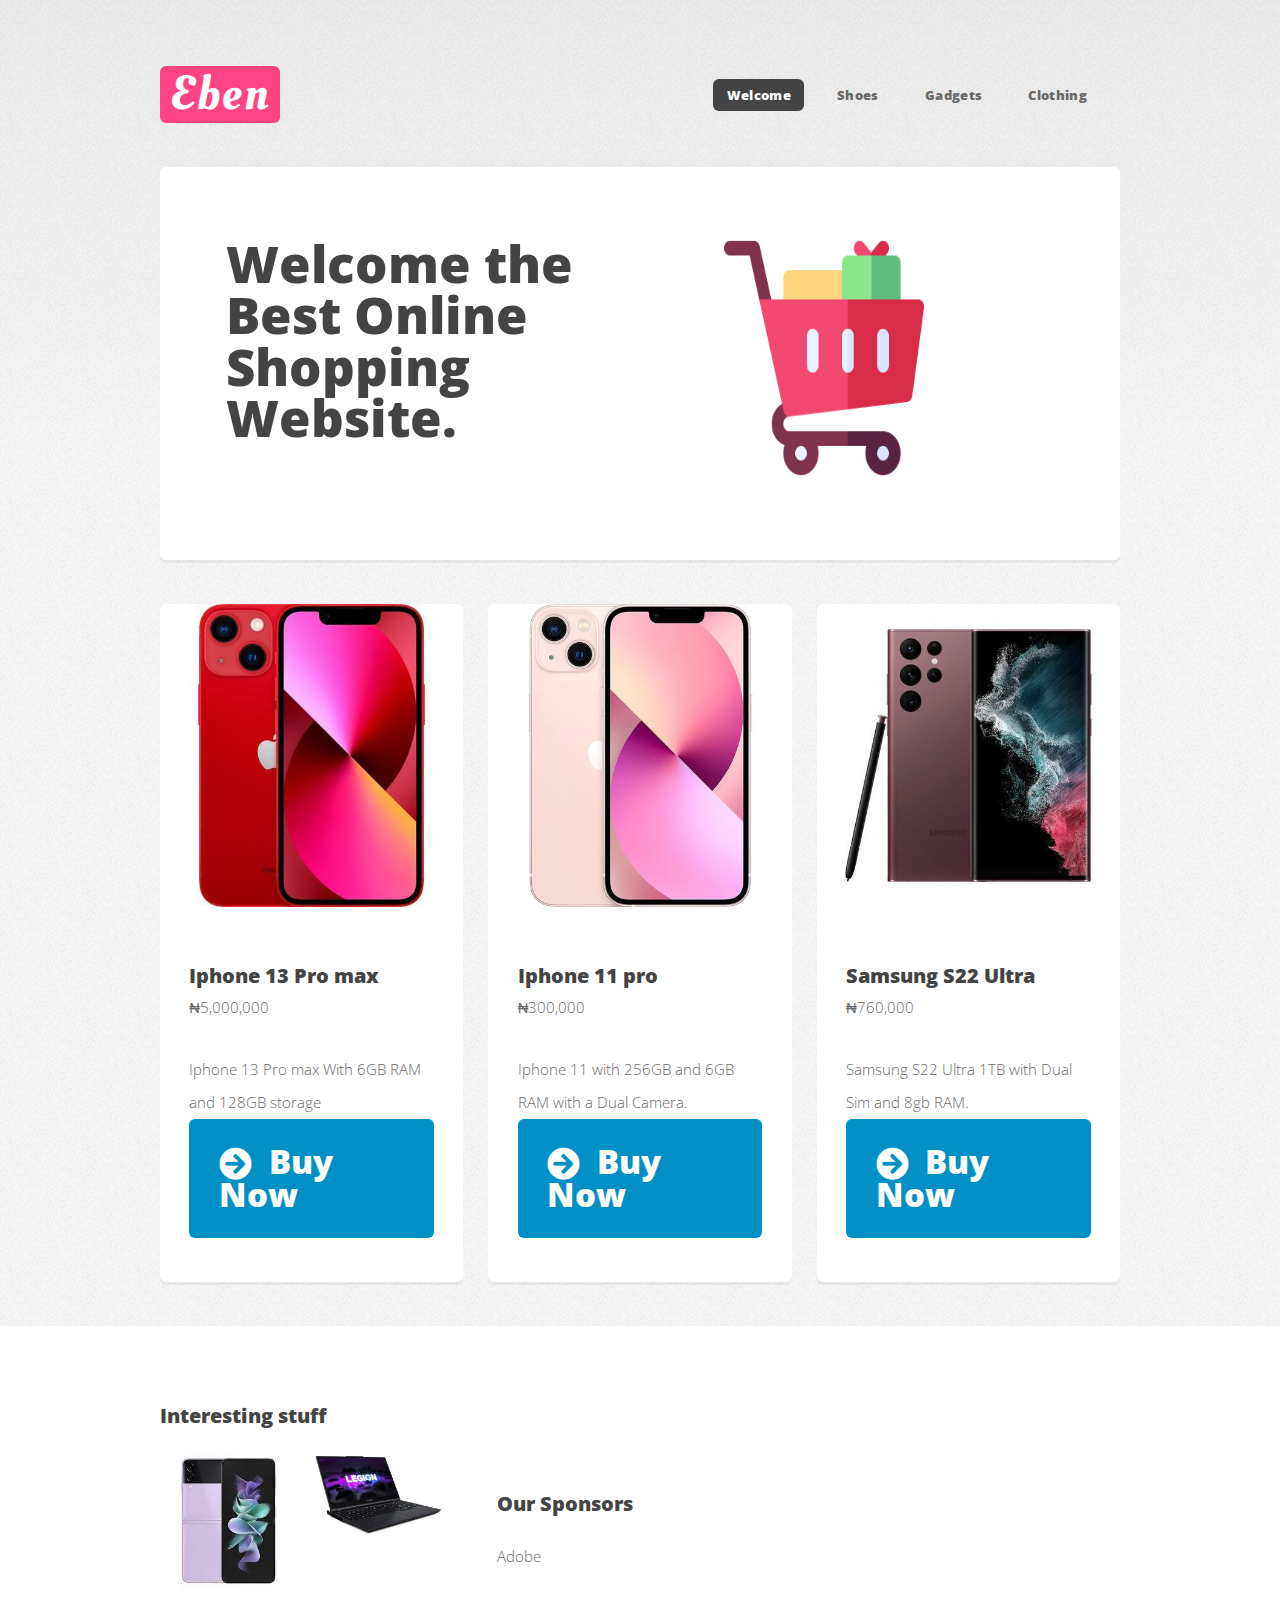
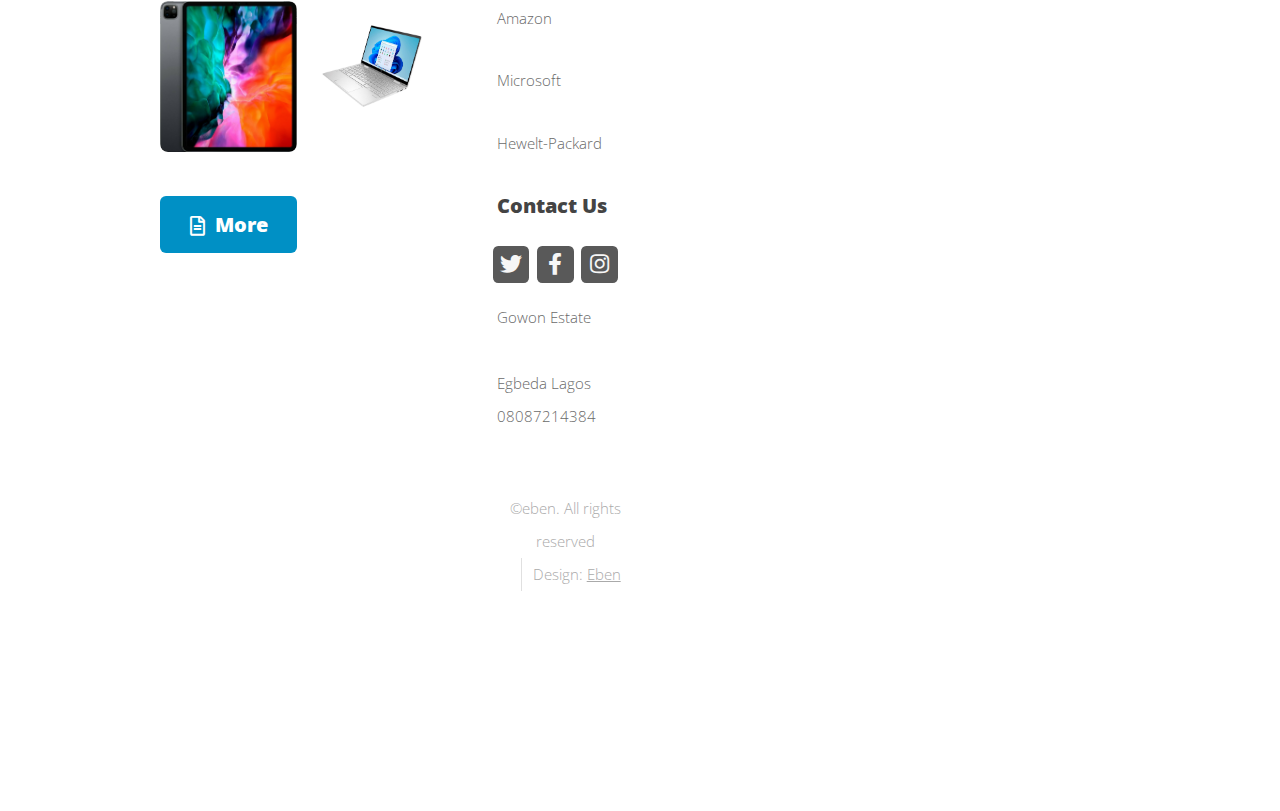
<file: index.html/index.html>
<!DOCTYPE HTML>
<!--
	Eben by oreofe
	Eben | @motoso
	Free for personal and commercial use under the CCA 3.0 license (html5up.net/license)
-->
<html>
	<head>
		<title>Eben|Home</title>
		<link rel="icon" type="image/x-icon" href="images/favi-removebg-preview(1).ico">
		<meta charset="utf-8" />
		<meta name="viewport" content="width=device-width, initial-scale=1, user-scalable=no" />
		<link rel="stylesheet" href="assets/css/style.css" />
	</head>
	<body class="is-preload homepage">
		<div id="page-wrapper">

			<!-- Header -->
				<div id="header-wrapper">
					<header id="header" class="container">

						<!-- Logo -->
							<div id="logo">
								<h1><a href="index.html">Eben</a></h1>
							</div>

						<!-- Nav -->
							<nav id="nav">
								<ul>
									<li class="current"><a href="index.html">Welcome</a></li>
									<li>
									</li>
									<li><a href="left-sidebar.html">Shoes</a></li>
									<li><a href="right-sidebar.html">Gadgets</a></li>
									<li><a href="no-sidebar.html">Clothing</a></li>
								</ul>
							</nav>

					</header>
				</div>

			<!-- Banner -->
				<div id="banner-wrapper">
					<div id="banner" class="box container">
						<div class="row">
							<div class="col-7 col-12-medium">
								<h2>Welcome the Best Online Shopping Website.</h2>
							</div>
							<div class="col-5 col-12-medium">
								<img src="images/trolley.png " width="200px" height="250px">
							</div>
						</div>
					</div>
				</div>

			<!-- Features -->
				<div id="features-wrapper">
					<div class="container">
						<div class="row">
							<div class="col-4 col-12-medium">

								<!-- Box -->
									<section class="box feature">
										<a href="#" class="image featured"><img src="images/pic01.jpg" alt="" /></a>
										<div class="inner">
											<header>
												<h2>Iphone 13 Pro max</h2>
												<p> ₦5,000,000</p>
											</header>
											<p>Iphone 13 Pro max With 6GB RAM and 128GB storage </p>
												<a href="right-sidebar.html" class="button large icon solid fa-arrow-circle-right">Buy Now</a></li>
										</div>
									</section>

							</div>
							<div class="col-4 col-12-medium">

								<!-- Box -->
									<section class="box feature">
										<a href="#" class="image featured"><img src="images/pic02.jpg" alt="" /></a>
										<div class="inner">
											<header>
												<h2>Iphone 11 pro</h2>
												<p>&#8358;300,000</p>
											</header>
											<p>Iphone 11 with 256GB and 6GB RAM with a Dual Camera.</p>
											<a href="right-sidebar.html" class="button large icon solid fa-arrow-circle-right">Buy Now</a>
										</div>
									</section>

							</div>
							<div class="col-4 col-12-medium">

								<!-- Box -->
									<section class="box feature">
										<a href="#" class="image featured"><img src="images/pic03.jpg" alt="" /></a>
										<div class="inner">
											<header>
												<h2>Samsung S22 Ultra</h2>
												<p>&#8358;760,000</p>
											</header>
											<p>Samsung S22 Ultra 1TB with Dual Sim and 8gb RAM.</p>
											<a href="right-sidebar.html" class="button large icon solid fa-arrow-circle-right">Buy Now</a>
										</div>
									</section>

							</div>
						</div>
					</div>
				</div>

			<!-- Main -->
				<div id="main-wrapper">
					<div class="container">
						<div class="row gtr-200">
							<div class="col-4 col-12-medium">

								<!-- Sidebar -->
									<div id="sidebar">
										<section class="widget thumbnails">
											<h3>Interesting stuff</h3>
											<div class="grid">
												<div class="row gtr-50">
													<div class="col-6"><a href="#" class="image fit"><img src="images/pic04.jpg" alt="" /></a></div>
													<div class="col-6"><a href="#" class="image fit"><img src="images/pic05.jpg" alt="" /></a></div>
													<div class="col-6"><a href="#" class="image fit"><img src="images/pic06.jpg" alt="" /></a></div>
													<div class="col-6"><a href="#" class="image fit"><img src="images/pic07.jpg" alt="" /></a></div>
												</div>
											</div>
											<a href="right-sidebar.html" class="button icon fa-file-alt">More</a>
										</section>
									</div>

							</div>
							<div class="col-8 col-12-medium imp-medium">


<!-- Footer -->
<div id="footer-wrapper">
	<footer id="footer" class="container">
		<div class="row">
			<div class="col-3 col-6-medium col-12-small">
				<div class="col-3 col-6-medium col-12-small">
			
					<!-- Links -->
						<section class="widget links">
							<h3>Our Sponsors</h3>
							<ul class="style2">
								<li><p>Adobe</p></li>
								<li><p>Amazon</p></li>
								<li><p>Microsoft</p></li>
								<li><p>Hewelt-Packard</p></li>
							</ul>
						</section>
			
				</div>
				<div class="col-3 col-6-medium col-12-small">
			
					<!-- Links -->
			
			
				<div class="col-3 col-6-medium col-12-small">
			
					<!-- Contact -->
						<section class="widget contact last">
							<h3>Contact Us</h3>
							<ul>
								<li><a href="#" class="icon brands fa-twitter"><span class="label">Twitter</span></a></li>
								<li><a href="#" class="icon brands fa-facebook-f"><span class="label">Facebook</span></a></li>
								<li><a href="#" class="icon brands fa-instagram"><span class="label">Instagram</span></a></li>
							</ul>
							<p>Gowon Estate <br/>
							<br />Egbeda Lagos
							08087214384</p>
						</section>
				</div>
			</div>
			<div class="row">
				<div class="col-12">
					<div id="copyright">
						<ul class="menu">
							<li>&copy;eben. All rights reserved</li><li>Design: <a href="#">Eben</a></li>
						</ul>
					</div>
				</div>
			</div>
			</footer>
			</div>
			
			</div>
			
			<!-- Scripts -->
			
			<script src="assets/js/jquery.min.js"></script>
			<script src="assets/js/jquery.dropotron.min.js"></script>
			<script src="assets/js/browser.min.js"></script>
			<script src="assets/js/breakpoints.min.js"></script>
			<script src="assets/js/util.js"></script>
			<script src="assets/js/main.js"></script>
			
			</body>
			</html
</file>
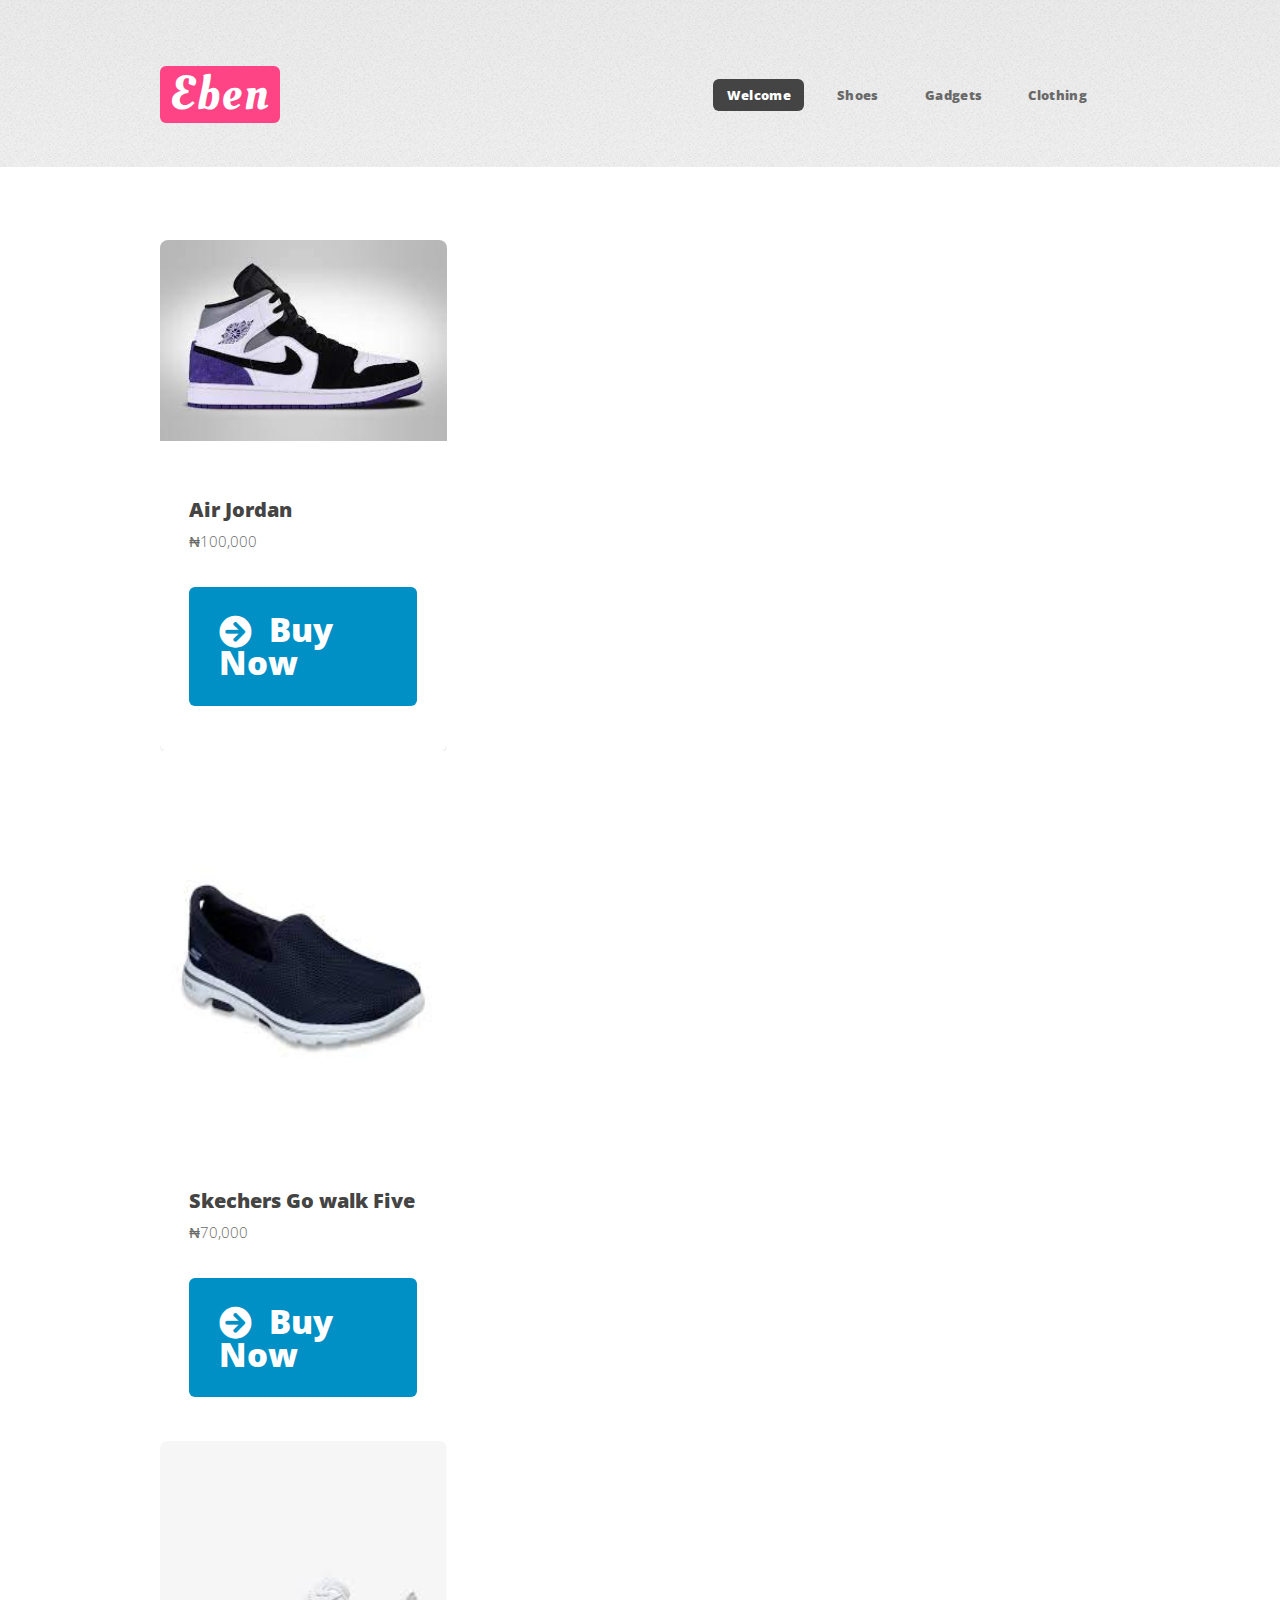
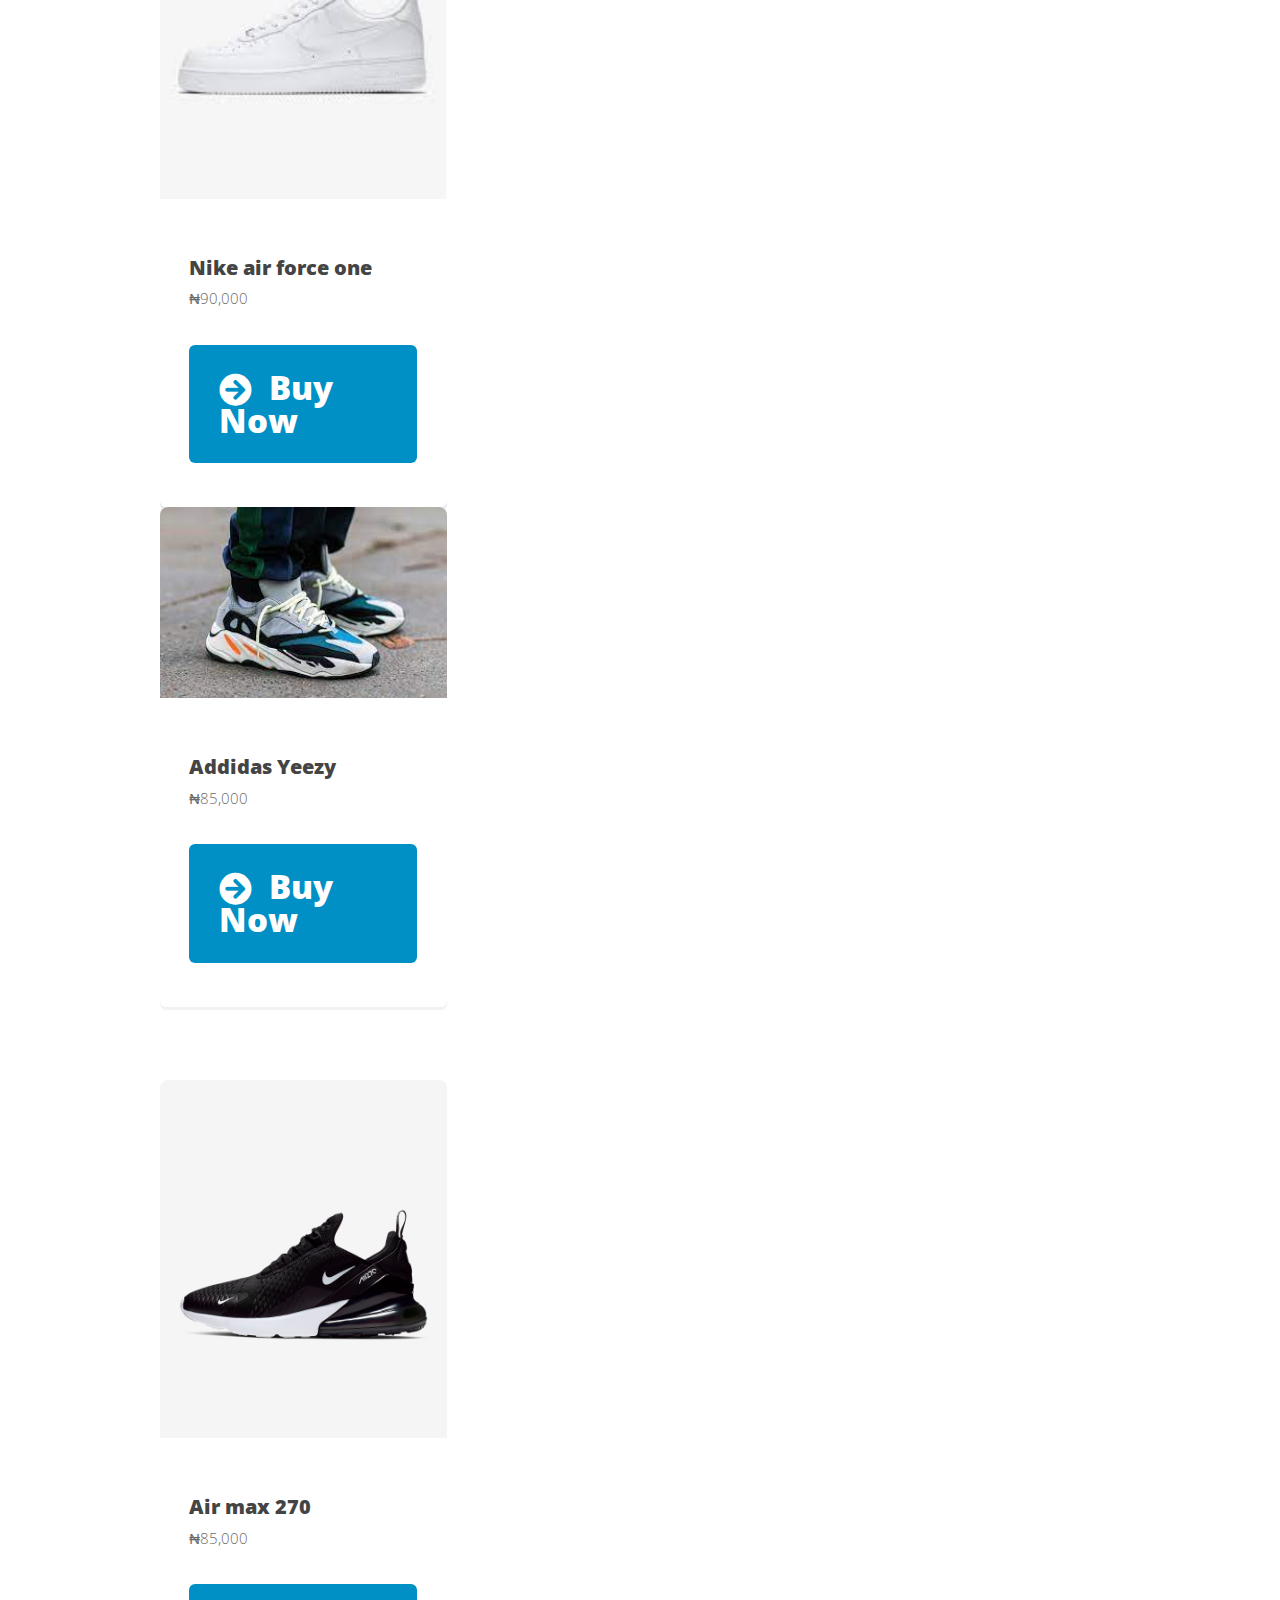
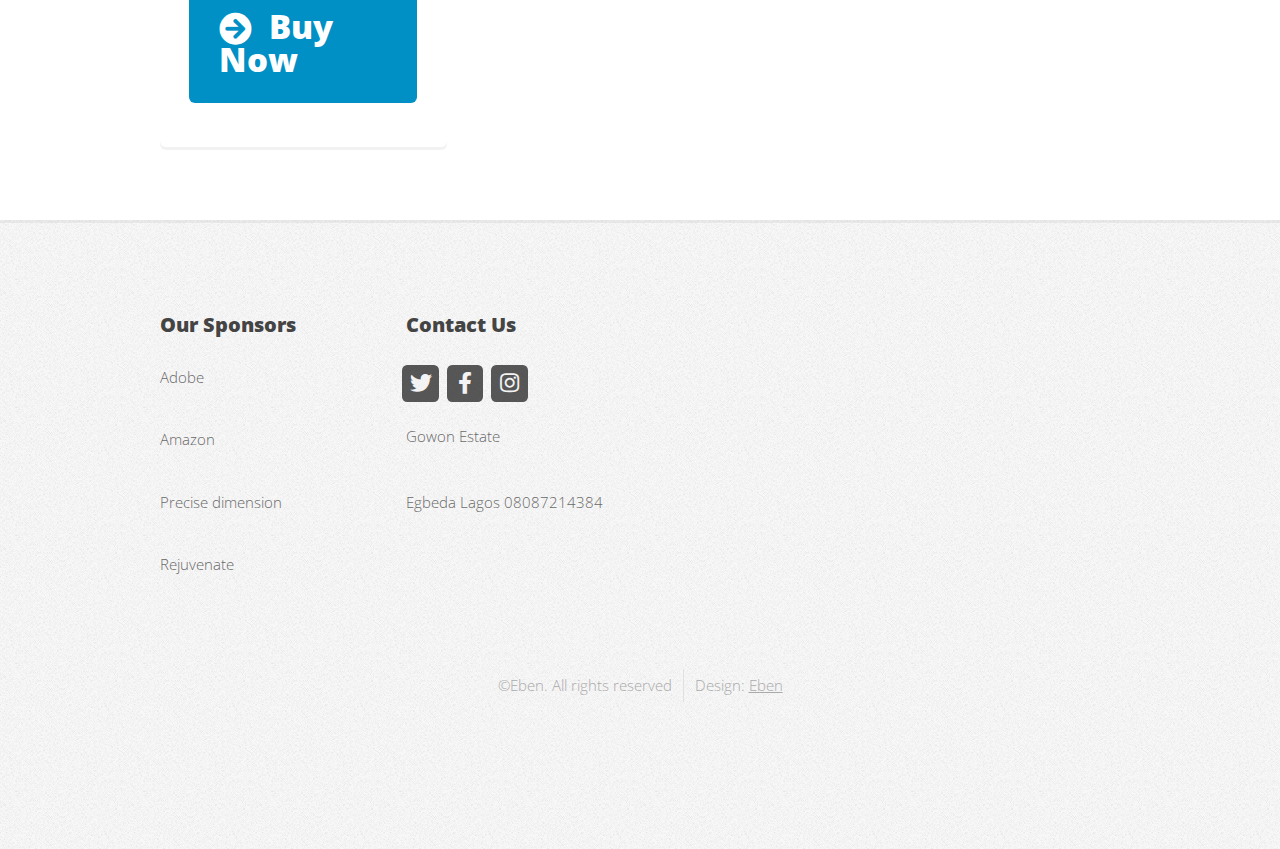
<file: index.html/left-sidebar.html>
<!DOCTYPE HTML>
<!--
	Eben by oreofe
	Eben | @motoso
	Free for personal and commercial use under the CCA 3.0 license (html5up.net/license)
-->
<html>
	<head>
		<title>Eben|Shoes</title>
		<link rel="icon" type="image/x-icon" href="images/favi-removebg-preview(1).ico">
		<meta charset="utf-8" />
		<meta name="viewport" content="width=device-width, initial-scale=1, user-scalable=no" />
		<link rel="stylesheet" href="assets/css/style.css" />
	</head>
	<body class="is-preload left-sidebar">
		<div id="page-wrapper">

			<!-- Header -->
				<div id="header-wrapper">
					<header id="header" class="container">

						<!-- Logo -->
							<div id="logo">
								<h1><a href="index.html">Eben</a></h1>
								
							</div>

							<nav id="nav">
								<ul>
									<li class="current"><a href="index.html">Welcome</a></li>
									<li>
									</li>
									<li><a href="left-sidebar.html">Shoes</a></li>
									<li><a href="right-sidebar.html">Gadgets</a></li>
									<li><a href="no-sidebar.html">Clothing</a></li>
								</ul>
							</nav>
							</nav>


					</header>
				</div>


			<!-- Main -->
				<div id="main-wrapper">
					<div class="container">
						<div class="row gtr-200">
							<div class="col-4 col-12-medium">
								<div id="sidebar">
									<!-- Box -->
									<section class="box feature">
										<a href="#" class="image featured"><img src="images/jordanike.jpg" alt="" /></a>
										<div class="inner">
											<header>
												<h2> Air Jordan</h2>
												<p>&#8358;100,000</p>
											</header>
											<a href="side.html" class="button large icon solid fa-arrow-circle-right">Buy Now</a>
										</div>
									</section>

							</div>
							<div class="col-4 col-12-medium">

								<!-- Box -->
									<section class="box feature">
										<a href="#" class="image featured"><img src="images/skech.jpg" alt="" /></a>
										<div class="inner">
											<header>
												<h2>Skechers Go walk Five</h2>
												<p>&#8358;70,000</p>
											</header>
											<a href="side.html" class="button large icon solid fa-arrow-circle-right">Buy Now</a>
										</div>
										<!-- Box -->
									<section class="box feature">
										<a href="#" class="image featured"><img src="images/force.jpg" alt="" /></a>
										<div class="inner">
											<header>
												<h2>Nike air force one</h2>
												<p>&#8358;90,000</p>
											</header>
											<a href="side.html" class="button large icon solid fa-arrow-circle-right">Buy Now</a>
										</div>
									</section>

							</div>
							<div class="col-4 col-12-medium">

								<!-- Box -->
									<section class="box feature">
										<a href="#" class="image featured"><img src="images/addidas_ yeezy.jpg" alt="" /></a>
										<div class="inner">
											<header>
												<h2>Addidas Yeezy</h2>
												<p>&#8358;85,000</p>
											</header>
											<a href="side.html" class="button large icon solid fa-arrow-circle-right">Buy Now</a>
										</div>
									</section>
									<section class="box feature">
										<a href="#" class="image featured"><img src="images/air-max-270.jpg" alt="" /></a>
										<div class="inner">
											<header>
												<h2>Air max 270</h2>
												<p>&#8358;85,000</p>
											</header>
											<a href="side.html" class="button large icon solid fa-arrow-circle-right">Buy Now</a>
										</div>
									</section>
									</section>

								</div>
							</div>
						</div>
					</div>
				</div>

			<!-- Footer -->
				<div id="footer-wrapper">
					<footer id="footer" class="container">
						<div class="row">
							<div class="col-3 col-6-medium col-12-small">

								<!-- Links -->
								<section class="widget links">
									<h3>Our Sponsors</h3>
									<ul class="style2">
										<li><p>Adobe</p></li>
										<li><p>Amazon</p></li>
										<li><p>Precise dimension</p></li>
										<li><p>Rejuvenate</p></li>
									</ul>
								</section>
					
							</div>
							<div class="col-3 col-6-medium col-12-small">

							<!-- Contact -->
			<section class="widget contact last">
				<h3>Contact Us</h3>
				<ul>
					<li><a href="#" class="icon brands fa-twitter"><span class="label">Twitter</span></a></li>
					<li><a href="#" class="icon brands fa-facebook-f"><span class="label">Facebook</span></a></li>
					<li><a href="#" class="icon brands fa-instagram"><span class="label">Instagram</span></a></li>
				</ul>
				<p>Gowon Estate <br/>
				<br />Egbeda Lagos
				08087214384</p>
			</section>
	</div>
</div>
<div class="row">
	<div class="col-12">
		<div id="copyright">
			<ul class="menu">
				<li>&copy;Eben. All rights reserved</li><li>Design: <a href="#">Eben</a></li>
			</ul>
		</div>
	</div>
</div>
</footer>
</div>

</div>

<!-- Scripts -->

<script src="assets/js/jquery.min.js"></script>
<script src="assets/js/jquery.dropotron.min.js"></script>
<script src="assets/js/browser.min.js"></script>
<script src="assets/js/breakpoints.min.js"></script>
<script src="assets/js/util.js"></script>
<script src="assets/js/main.js"></script>

</body>
</html
</file>
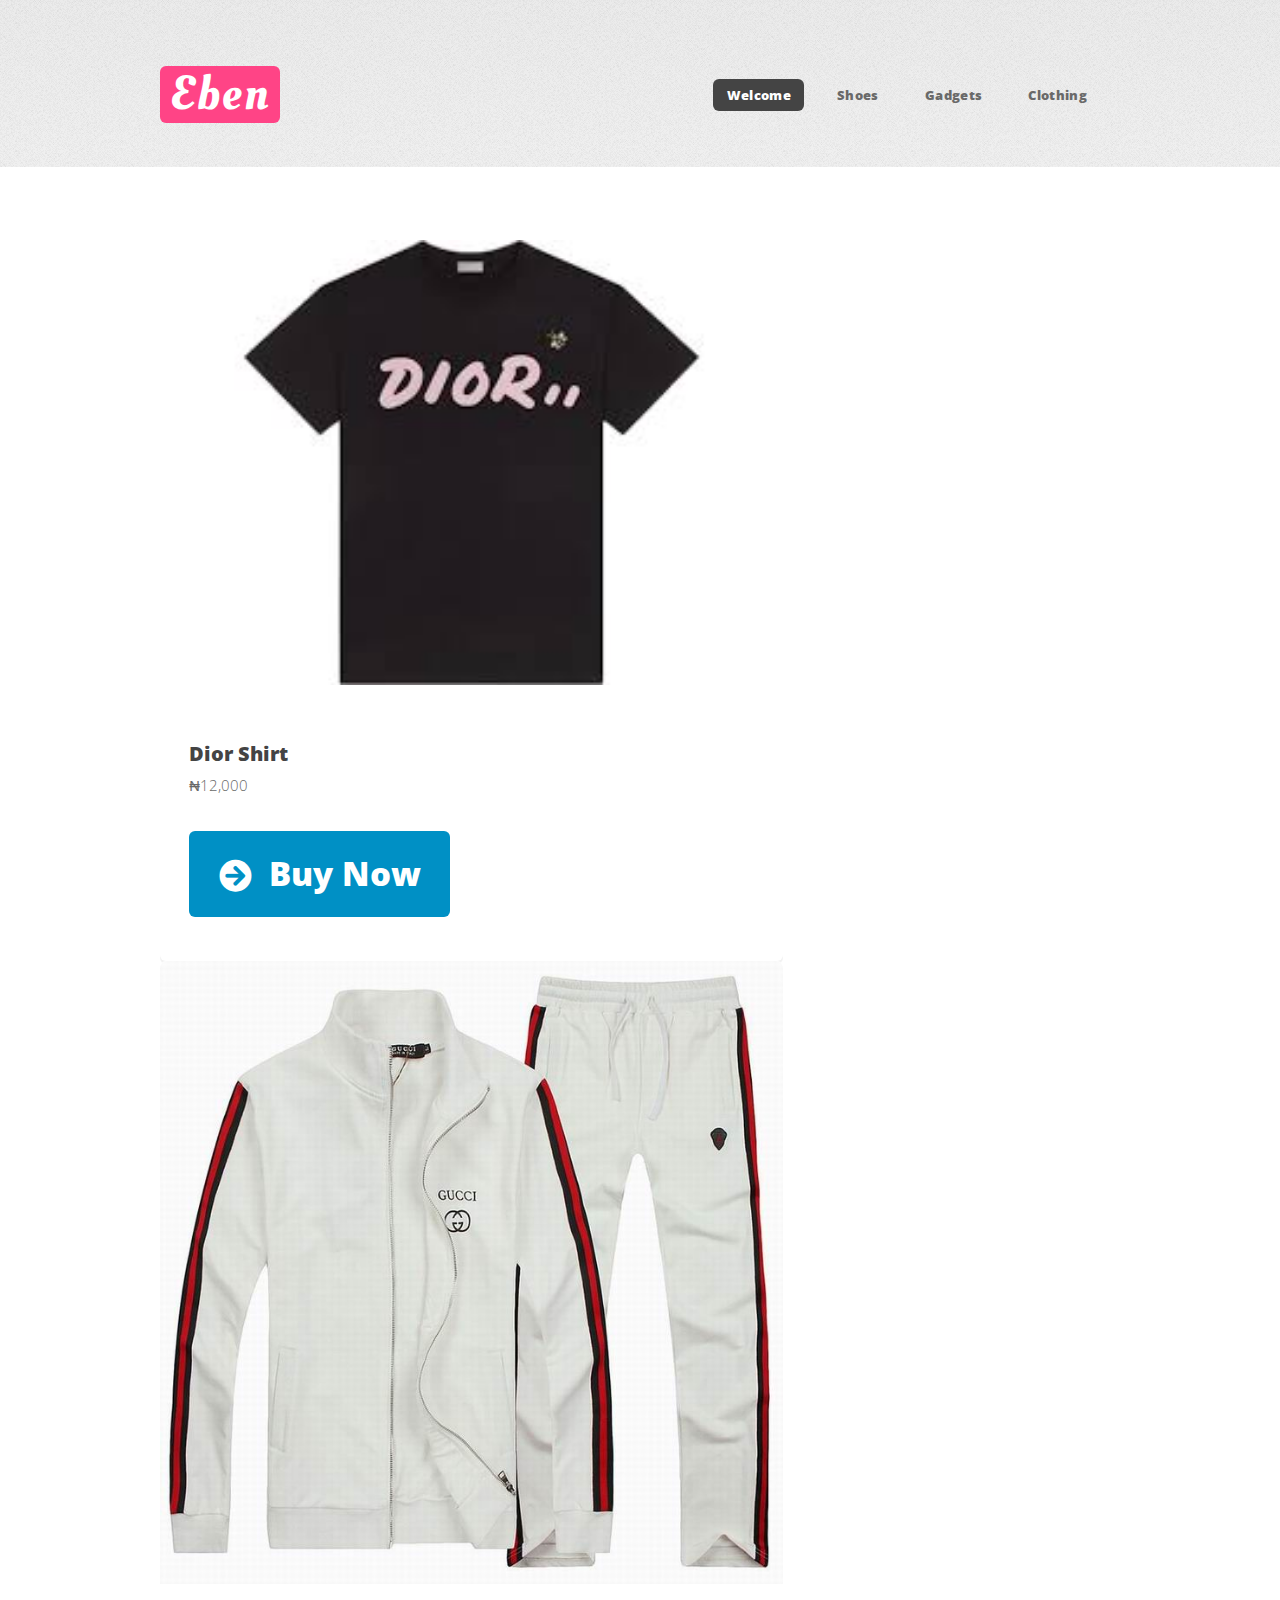
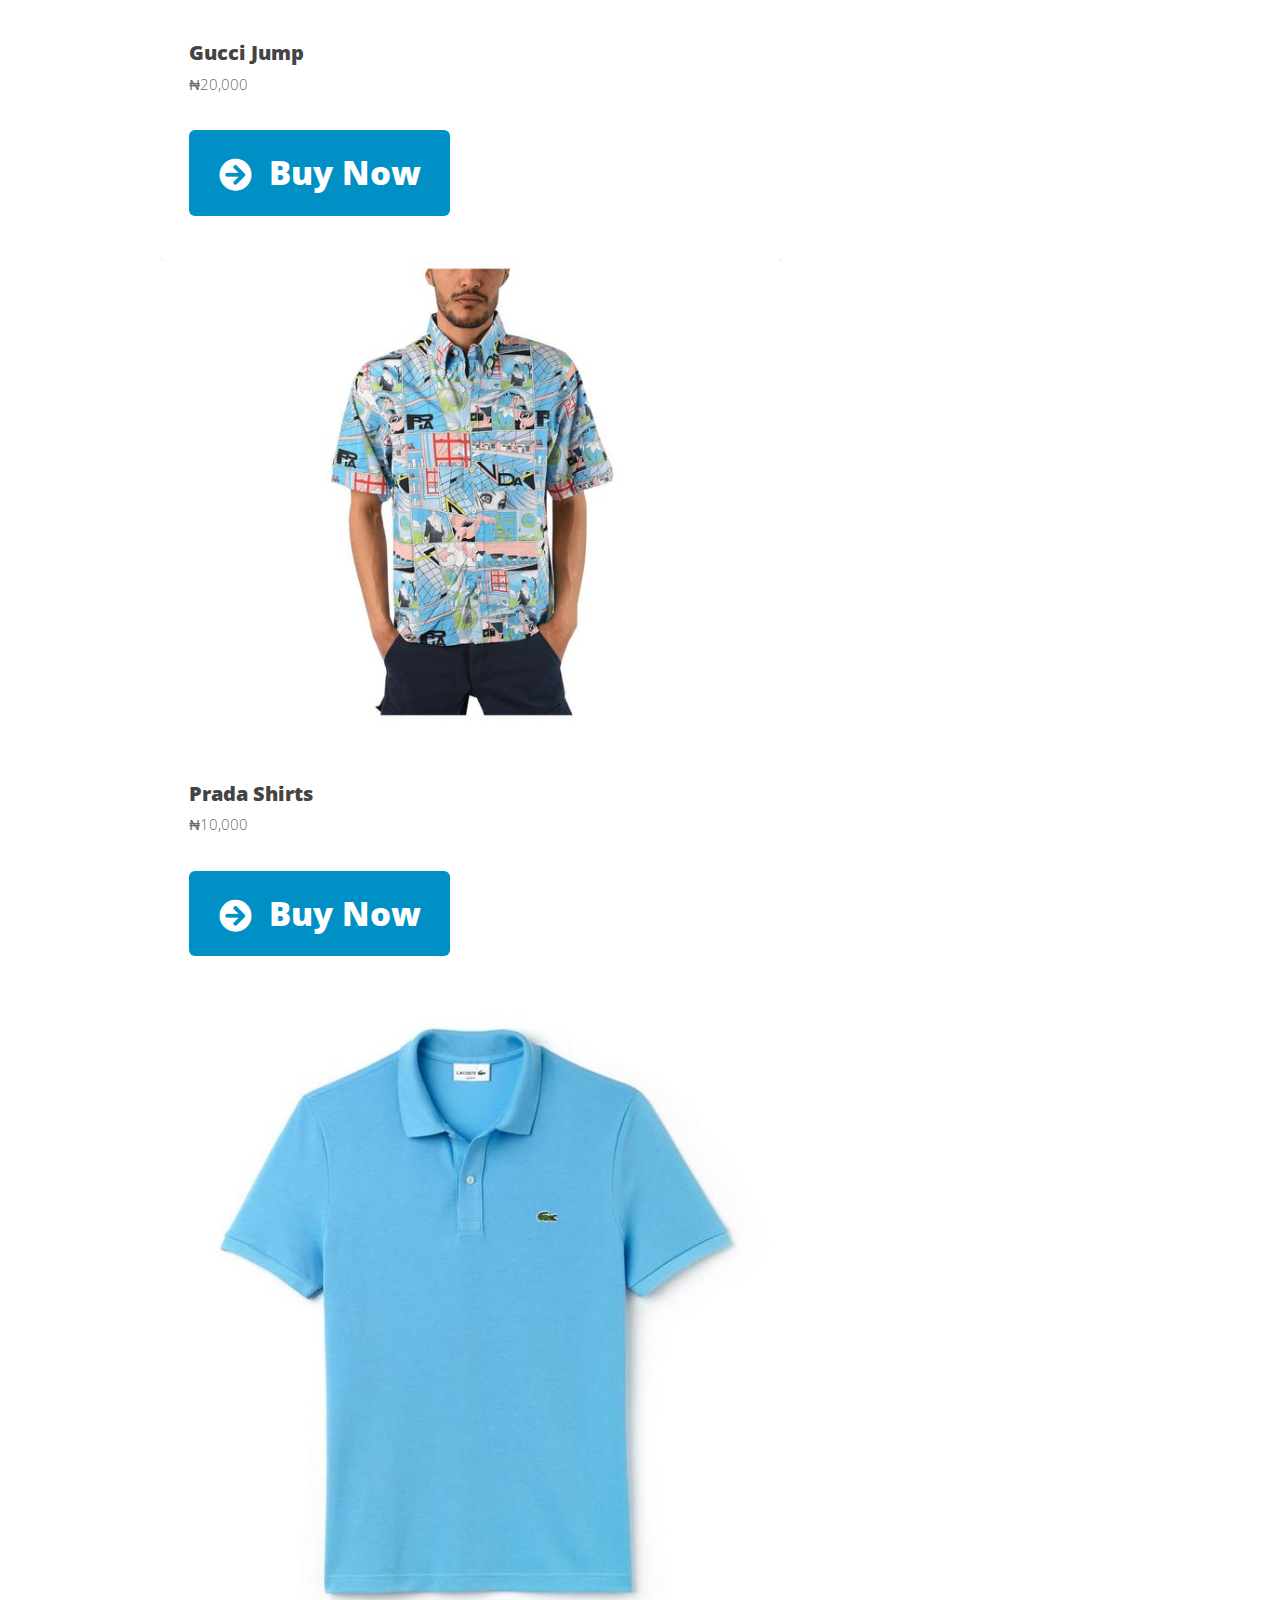
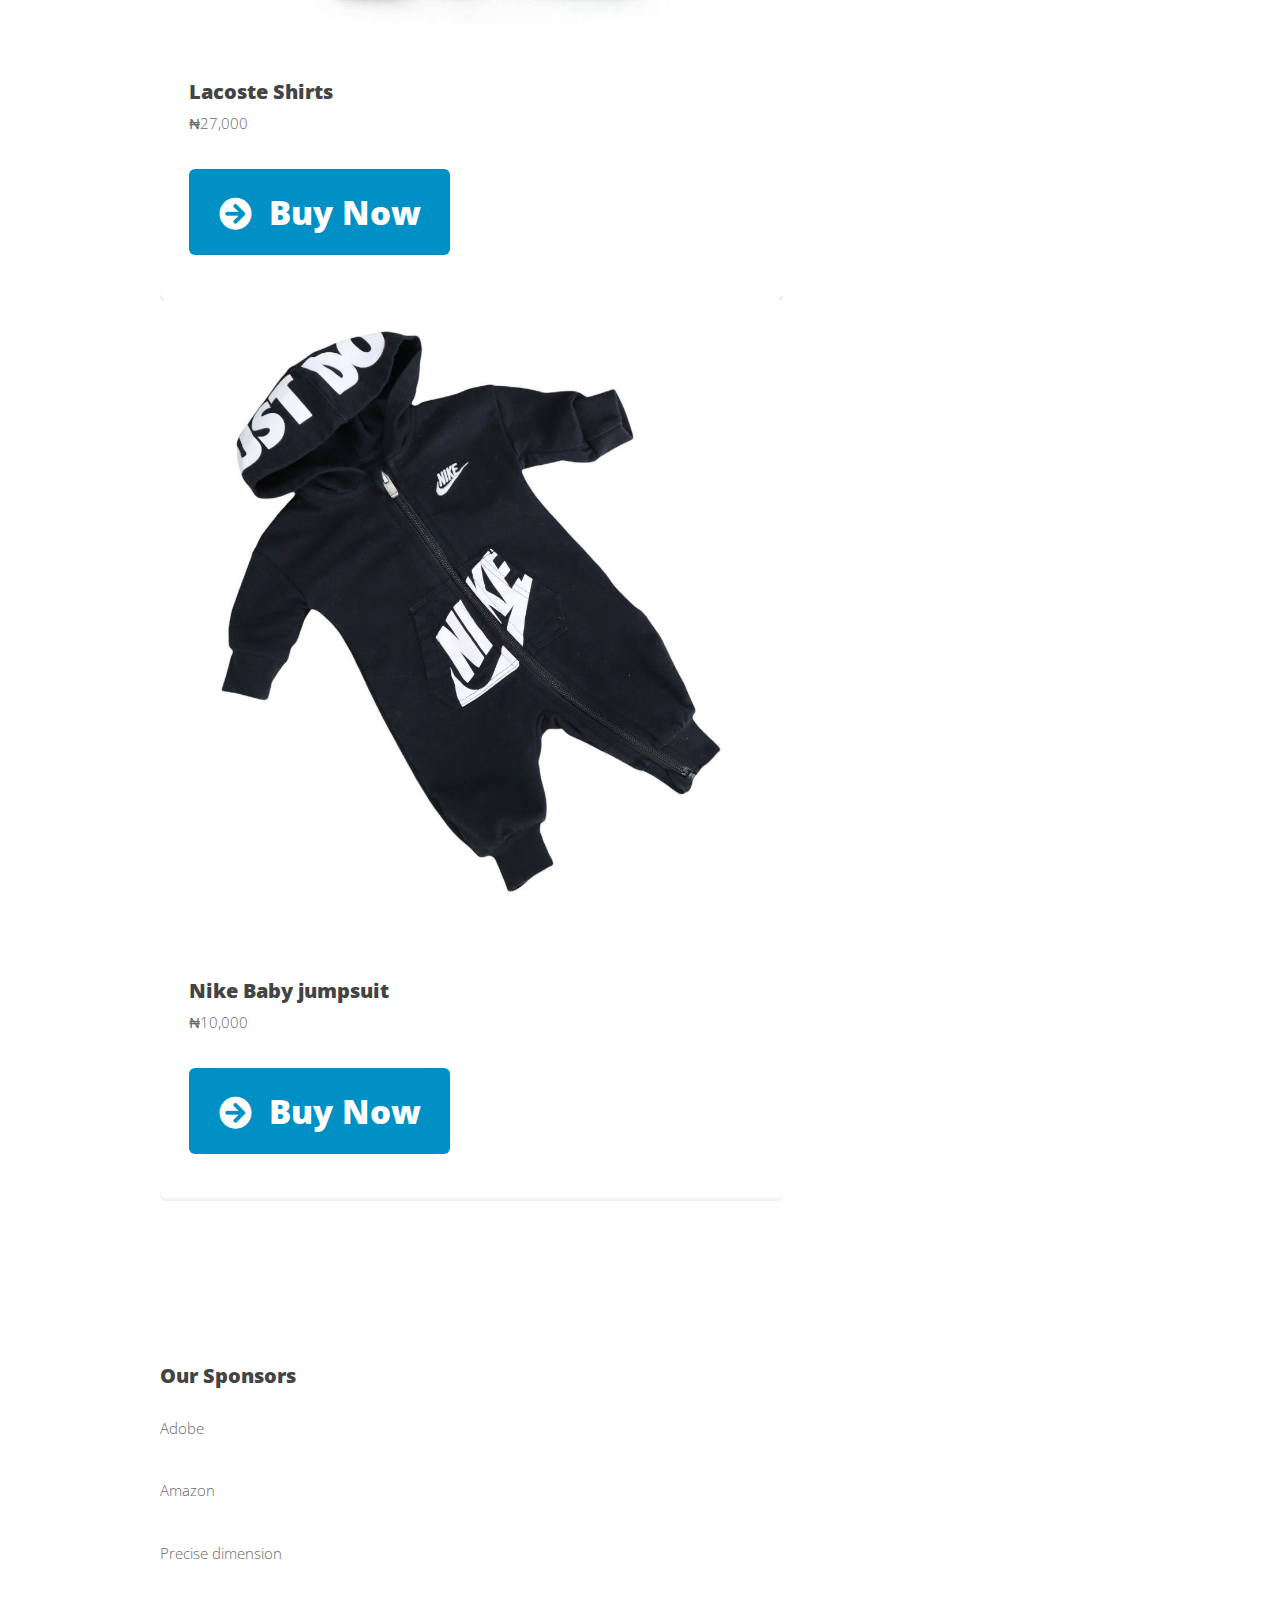
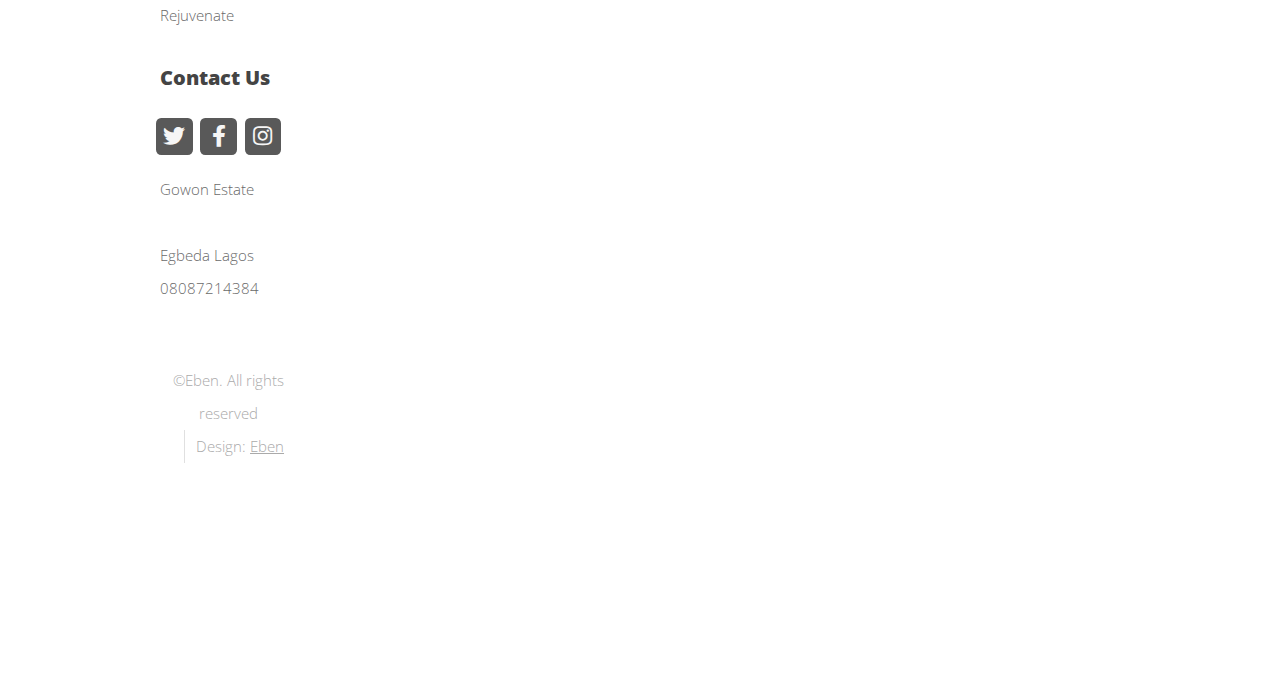
<file: index.html/no-sidebar.html>
<!DOCTYPE HTML>
<!--
	Eben by oreofe
	Eben | @motoso
	Free for personal and commercial use under the CCA 3.0 license (html5up.net/license)
-->
<html>
	<head>
		<title>Eben|Clothing</title>
		<link rel="icon" type="image/x-icon" href="images/favi-removebg-preview(1).ico">
		<meta charset="utf-8" />
		<meta name="viewport" content="width=device-width, initial-scale=1, user-scalable=no" />
		<link rel="stylesheet" href="assets/css/style.css" />
	</head>
	<body class="is-preload right-sidebar">
		<div id="page-wrapper">

			<!-- Header -->
				<div id="header-wrapper">
					<header id="header" class="container">

						<!-- Logo -->
							<div id="logo">
								<h1><a href="index.html">Eben</a></h1>
							
							</div>
													<!-- Nav -->
														<nav id="nav">
															<ul>
																<li class="current"><a href="index.html">Welcome</a></li>
																<li>
																</li>
																<li><a href="left-sidebar.html">Shoes</a></li>
																<li><a href="right-sidebar.html">Gadgets</a></li>
																<li><a href="no-sidebar.html">Clothing</a></li>
															</ul>
														</nav>
							
												</header>
											</div>
							</nav>

					</header>
				</div>

			<!-- Main -->
				<div id="main-wrapper">
					<div class="container">
						<div class="row gtr-200">
							<div class="col-8 col-12-medium">
								<div id="content">
		<!-- Box -->
		<section class="box feature">
			<a href="#" class="image featured"><img src="images/DIor.jpg" alt="" /></a>
			<div class="inner">
				<header>
					<h2>Dior Shirt</h2>
					<p> &#8358;12,000</p>
				</header>
					<a href="side.html" class="button large icon solid fa-arrow-circle-right">Buy Now</a></li>
			</div>
		</section>

</div>
<div class="col-4 col-12-medium">

	<!-- Box -->
		<section class="box feature">
			<a href="#" class="image featured"><img src="images/gucci.jpg" alt="" /></a>
			<div class="inner">
				<header>
					<h2>Gucci Jump</h2>
					<p>&#8358;20,000</p>
				</header>
				<a href="side.html" class="button large icon solid fa-arrow-circle-right">Buy Now</a>
			</div>
		</section>

</div>
<div class="col-4 col-12-medium">

	<!-- Box -->
		<section class="box feature">
			<a href="#" class="image featured"><img src="images/prada.jpg" alt="" /></a>
			<div class="inner">
				<header>
					<h2>Prada Shirts</h2>
					<p>&#8358;10,000</p>
				</header>
				<a href="side.html" class="button large icon solid fa-arrow-circle-right">Buy Now</a>
			</div>
					<!-- Box -->
									<section class="box feature">
										<a href="#" class="image featured"><img src="images/lacoste-polo-shirt-light-blue-slim-fit.jpg" alt="" /></a>
										<div class="inner">
											<header>
												<h2>Lacoste Shirts</h2>
												<p>&#8358;27,000</p>
											</header>
												<a href="side.html" class="button large icon solid fa-arrow-circle-right">Buy Now</a></li>
										</div>
									</section>

							</div>
							<div class="col-4 col-12-medium">

								<!-- Box -->
									<section class="box feature">
										<a href="#" class="image featured"><img src="images/jumpsuitjpg.jpg" alt="" /></a>
										<div class="inner">
											<header>
												<h2>Nike Baby jumpsuit</h2>
												<p>&#8358;10,000</p>
											</header>
											<a href="side.html" class="button large icon solid fa-arrow-circle-right">Buy Now</a>
										</div>
									</section>

			<!-- Footer -->
				<div id="footer-wrapper">
					<footer id="footer" class="container">
						<div class="row">
							<div class="col-3 col-6-medium col-12-small">
								<div class="col-3 col-6-medium col-12-small">
							
									<!-- Links -->
										<section class="widget links">
											<h3>Our Sponsors</h3>
											<ul class="style2">
												<li><p>Adobe</p></li>
												<li><p>Amazon</p></li>
												<li><p>Precise dimension</p></li>
												<li><p>Rejuvenate</p></li>
											</ul>
										</section>
							
								</div>
								<div class="col-3 col-6-medium col-12-small">
							
									<!-- Links -->
							
							
								<div class="col-3 col-6-medium col-12-small">
							
									<!-- Contact -->
										<section class="widget contact last">
											<h3>Contact Us</h3>
											<ul>
												<li><a href="#" class="icon brands fa-twitter"><span class="label">Twitter</span></a></li>
												<li><a href="#" class="icon brands fa-facebook-f"><span class="label">Facebook</span></a></li>
												<li><a href="#" class="icon brands fa-instagram"><span class="label">Instagram</span></a></li>
											</ul>
											<p>Gowon Estate <br/>
											<br />Egbeda Lagos
											08087214384</p>
										</section>
								</div>
							</div>
							<div class="row">
								<div class="col-12">
									<div id="copyright">
										<ul class="menu">
											<li>&copy;Eben. All rights reserved</li><li>Design: <a href="#">Eben</a></li>
										</ul>
									</div>
								</div>
							</div>
							</footer>
							</div>
							
							</div>
							
							<!-- Scripts -->
							
							<script src="assets/js/jquery.min.js"></script>
							<script src="assets/js/jquery.dropotron.min.js"></script>
							<script src="assets/js/browser.min.js"></script>
							<script src="assets/js/breakpoints.min.js"></script>
							<script src="assets/js/util.js"></script>
							<script src="assets/js/main.js"></script>
							
							</body>
							</html
</file>
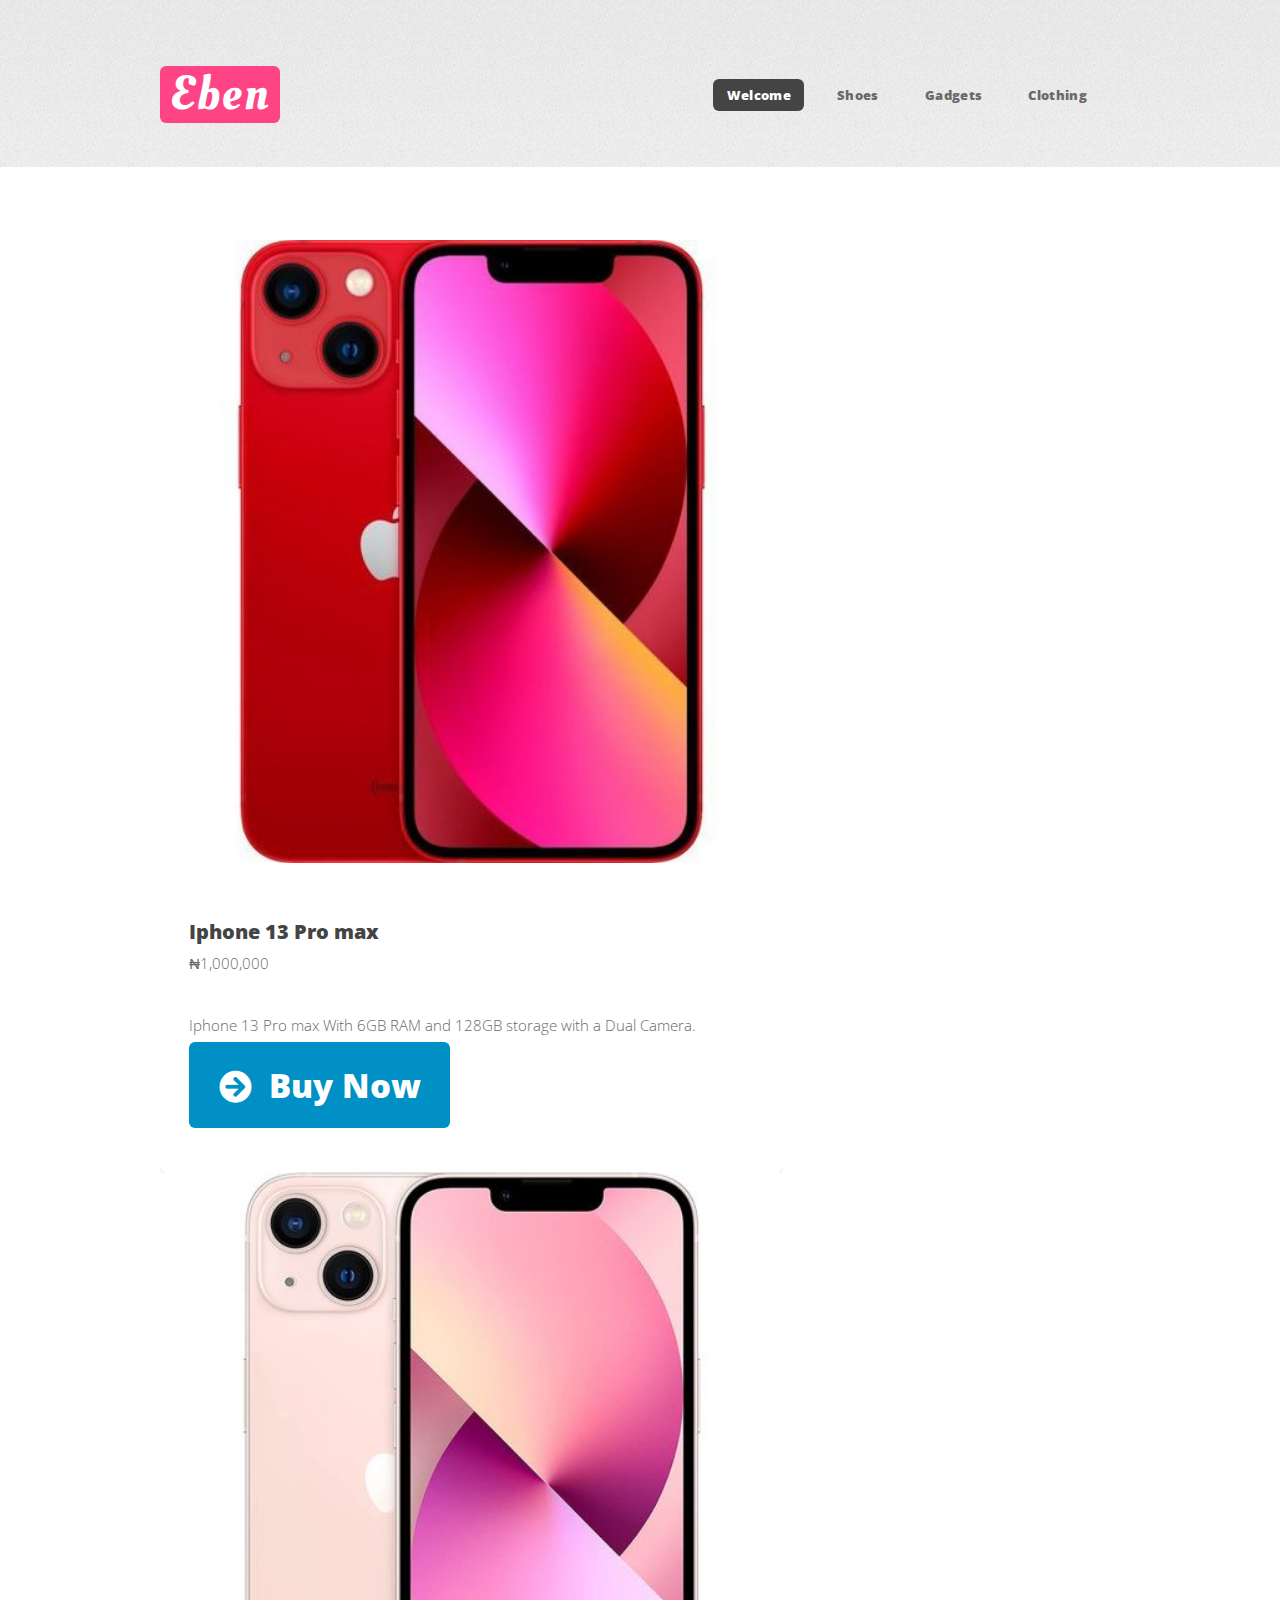
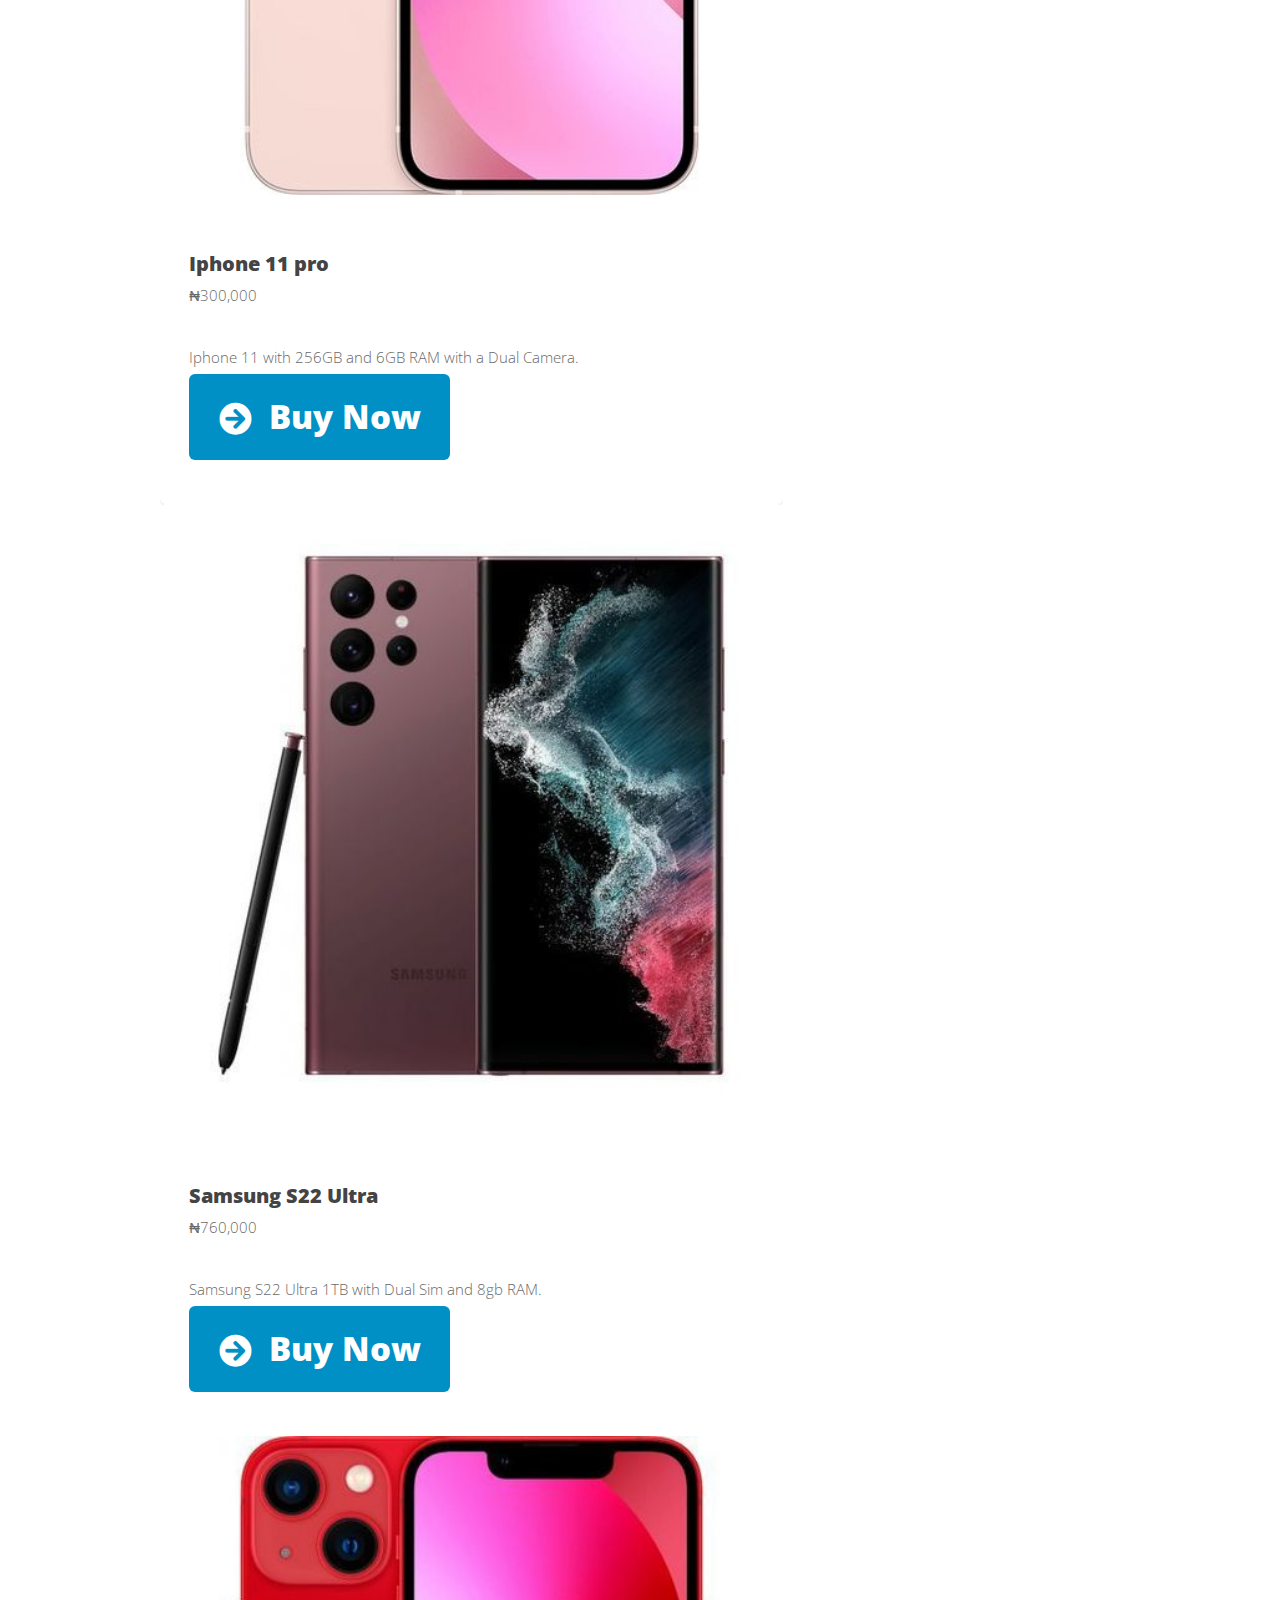
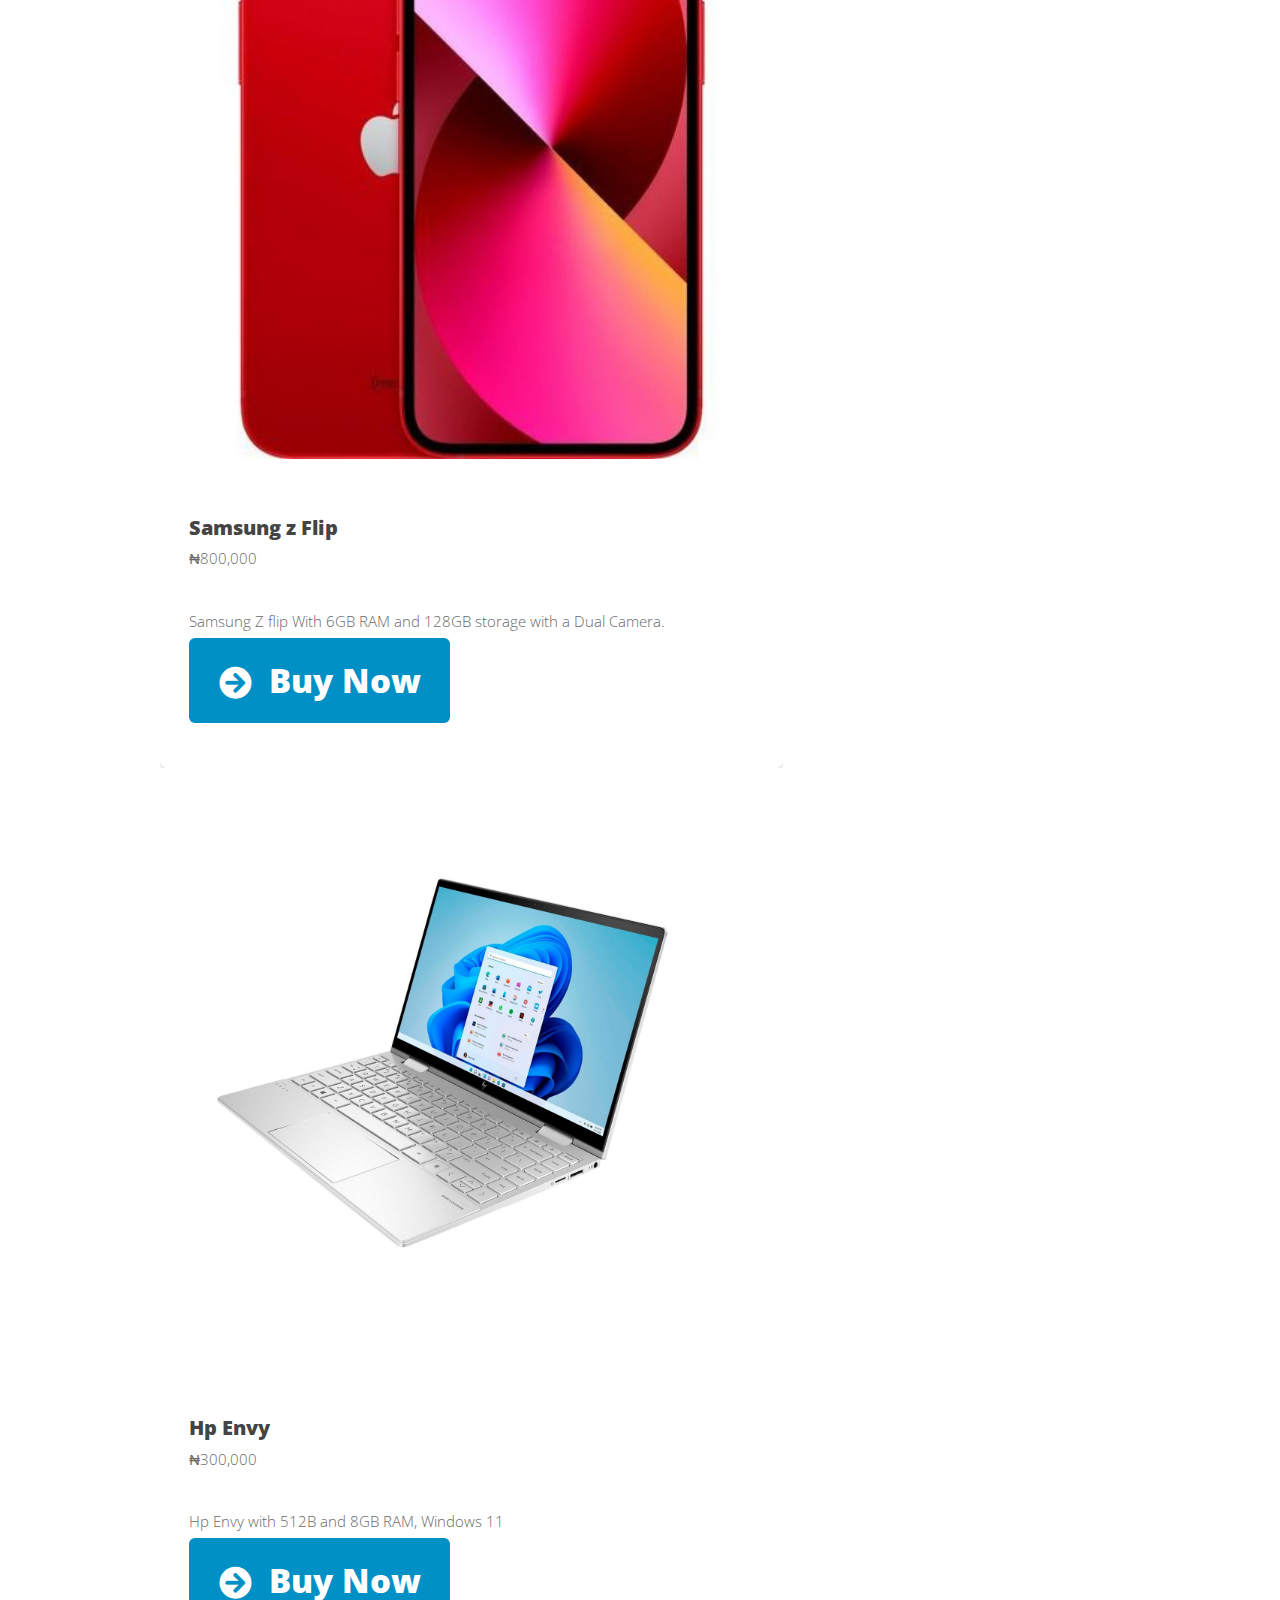
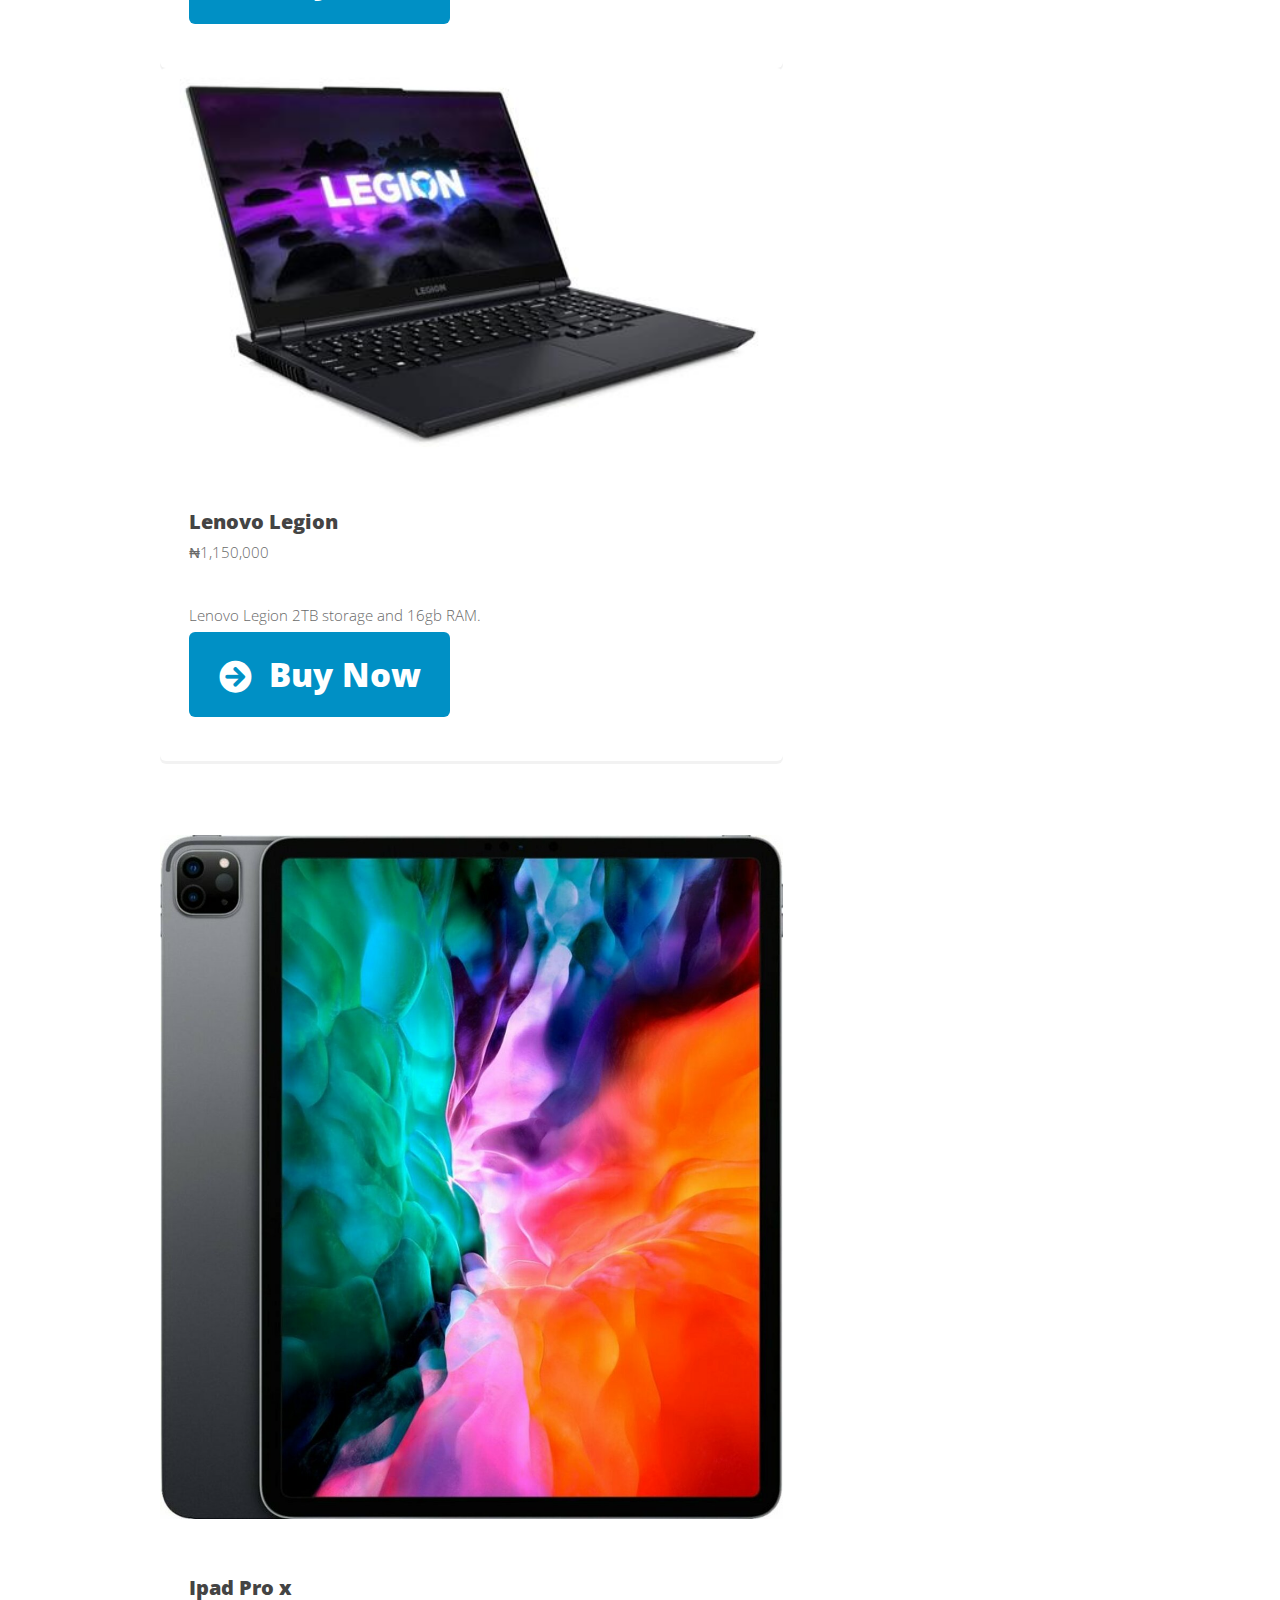
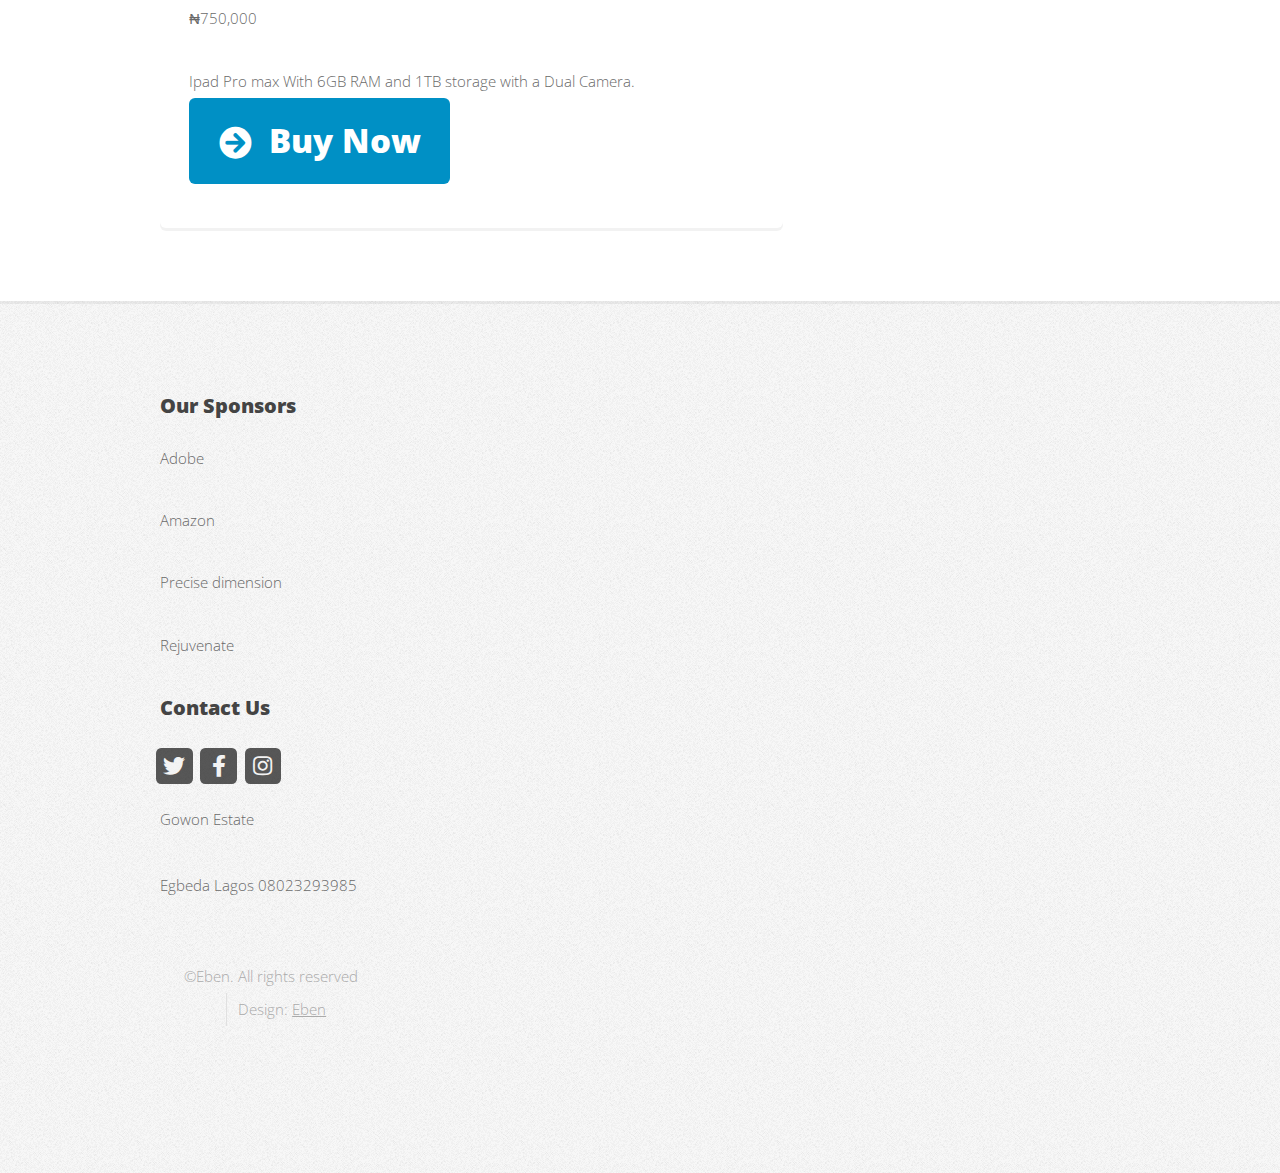
<file: index.html/right-sidebar.html>
<!DOCTYPE HTML>
<!--
	Eben by oreofe
	Eben| @motosp
	Free for personal and commercial use under the CCA 3.0 license (html5up.net/license)
-->
<html>
	<head>
		<title>Eben|Shoes</title>
		<link rel="icon" type="image/x-icon" href="images/favi-removebg-preview(1).ico">
		<meta charset="utf-8" />
		<meta name="viewport" content="width=device-width, initial-scale=1, user-scalable=no" />
		<link rel="stylesheet" href="assets/css/style.css" />
	</head>
	<body class="is-preload right-sidebar">
		<div id="page-wrapper">

			<!-- Header -->
				<div id="header-wrapper">
					<header id="header" class="container">

						<!-- Logo -->
							<div id="logo">
								<h1><a href="index.html">Eben</a></h1>
							
							</div>
													<!-- Nav -->
														<nav id="nav">
															<ul>
																<li class="current"><a href="index.html">Welcome</a></li>
																<li>
																</li>
																<li><a href="left-sidebar.html">Shoes</a></li>
																<li><a href="right-sidebar.html">Gadgets</a></li>
																<li><a href="no-sidebar.html">Clothing</a></li>
															</ul>
														</nav>
							
												</header>
											</div>
							</nav>

					</header>
				</div>

			<!-- Main -->
				<div id="main-wrapper">
					<div class="container">
						<div class="row gtr-200">
							<div class="col-8 col-12-medium">
								<div id="content">
		<!-- Box -->
		<section class="box feature">
			<a href="#" class="image featured"><img src="images/pic01.jpg" alt="" /></a>
			<div class="inner">
				<header>
					<h2>Iphone 13 Pro max</h2>
					<p> ₦1,000,000</p>
				</header>
				<p>Iphone 13 Pro max With 6GB RAM and 128GB storage with a Dual Camera. </p>
					<a href="side.html" class="button large icon solid fa-arrow-circle-right">Buy Now</a></li>
			</div>
		</section>

</div>
<div class="col-4 col-12-medium">

	<!-- Box -->
		<section class="box feature">
			<a href="#" class="image featured"><img src="images/pic02.jpg" alt="" /></a>
			<div class="inner">
				<header>
					<h2>Iphone 11 pro</h2>
					<p>&#8358;300,000</p>
				</header>
				<p>Iphone 11 with 256GB and 6GB RAM with a Dual Camera.</p>
				<a href="side.html" class="button large icon solid fa-arrow-circle-right">Buy Now</a>
			</div>
		</section>

</div>
<div class="col-4 col-12-medium">

	<!-- Box -->
		<section class="box feature">
			<a href="#" class="image featured"><img src="images/pic03.jpg" alt="" /></a>
			<div class="inner">
				<header>
					<h2>Samsung S22 Ultra</h2>
					<p>&#8358;760,000</p>
				</header>
				<p>Samsung S22 Ultra 1TB with Dual Sim and 8gb RAM.</p>
				<a href="side.html" class="button large icon solid fa-arrow-circle-right">Buy Now</a>
			</div>
					<!-- Box -->
									<section class="box feature">
										<a href="#" class="image featured"><img src="images/pic01.jpg" alt="" /></a>
										<div class="inner">
											<header>
												<h2>Samsung z Flip</h2>
												<p> ₦800,000</p>
											</header>
											<p>Samsung Z flip With 6GB RAM and 128GB storage with a Dual Camera. </p>
												<a href="side.html" class="button large icon solid fa-arrow-circle-right">Buy Now</a></li>
										</div>
									</section>

							</div>
							<div class="col-4 col-12-medium">

								<!-- Box -->
									<section class="box feature">
										<a href="#" class="image featured"><img src="images/pic07.jpg" alt="" /></a>
										<div class="inner">
											<header>
												<h2>Hp Envy</h2>
												<p>&#8358;300,000</p>
											</header>
											<p>Hp Envy with 512B and 8GB RAM, Windows 11</p>
											<a href="side.html" class="button large icon solid fa-arrow-circle-right">Buy Now</a>
										</div>
									</section>

							</div>
							<div class="col-4 col-12-medium">

								<!-- Box -->
									<section class="box feature">
										<a href="#" class="image featured"><img src="images/pic05.jpg" alt="" /></a>
										<div class="inner">
											<header>
												<h2>Lenovo Legion</h2>
												<p>&#8358;1,150,000</p>
											</header>
											<p>Lenovo Legion 2TB storage and 16gb RAM.</p>
											<a href="side.html" class="button large icon solid fa-arrow-circle-right">Buy Now</a>
										</div>
									</section>
									<section class="box feature">
										<a href="#" class="image featured"><img src="images/pic06.jpg" alt="" /></a>
										<div class="inner">
											<header>
												<h2>Ipad  Pro x</h2>
												<p> ₦750,000</p>
											</header>
											<p>Ipad Pro max With 6GB RAM and 1TB storage with a Dual Camera. </p>
												<a href="side.html" class="button large icon solid fa-arrow-circle-right">Buy Now</a></li>
										</div>
									</section>
							</div>
						</div>
					</div>
				</div>

		</section>

</div>
</div>
</div>
</div>

			<!-- Footer -->
				<div id="footer-wrapper">
					<footer id="footer" class="container">
						<div class="row">
							<div class="col-3 col-6-medium col-12-small">
								<div class="col-3 col-6-medium col-12-small">
							
									<!-- Links -->
										<section class="widget links">
											<h3>Our Sponsors</h3>
											<ul class="style2">
												<li><p>Adobe</p></li>
												<li><p>Amazon</p></li>
												<li><p>Precise dimension</p></li>
												<li><p>Rejuvenate</p></li>
											</ul>
										</section>
							
								</div>
								<div class="col-3 col-6-medium col-12-small">
							
									<!-- Links -->
							
							
								<div class="col-3 col-6-medium col-12-small">
							
									<!-- Contact -->
										<section class="widget contact last">
											<h3>Contact Us</h3>
											<ul>
												<li><a href="#" class="icon brands fa-twitter"><span class="label">Twitter</span></a></li>
												<li><a href="#" class="icon brands fa-facebook-f"><span class="label">Facebook</span></a></li>
												<li><a href="#" class="icon brands fa-instagram"><span class="label">Instagram</span></a></li>
											</ul>
											<p>Gowon Estate <br/>
											<br />Egbeda Lagos
											08023293985</p>
										</section>
								</div>
							</div>
							<div class="row">
								<div class="col-12">
									<div id="copyright">
										<ul class="menu">
											<li>&copy;Eben. All rights reserved</li><li>Design: <a href="#">Eben</a></li>
										</ul>
									</div>
								</div>
							</div>
							</footer>
							</div>
							
							</div>
							
							<!-- Scripts -->
							
							<script src="assets/js/jquery.min.js"></script>
							<script src="assets/js/jquery.dropotron.min.js"></script>
							<script src="assets/js/browser.min.js"></script>
							<script src="assets/js/breakpoints.min.js"></script>
							<script src="assets/js/util.js"></script>
							<script src="assets/js/main.js"></script>
							
							</body>
							</html
</file>
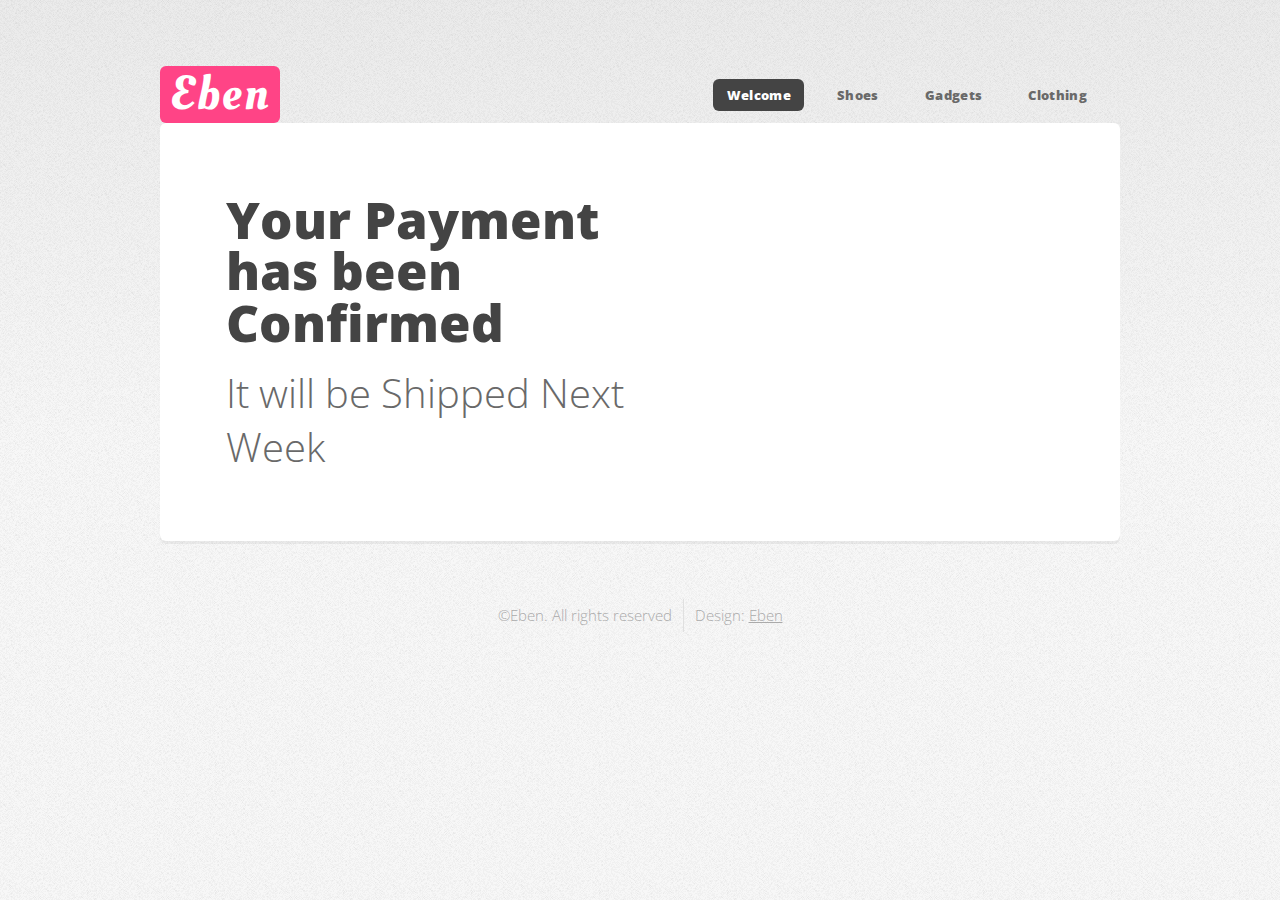
<file: index.html/side.html>
<!DOCTYPE HTML>
<!--
	eben byb oreofe
	eben | @motoso
	Free for personal and commercial use under the CCA 3.0 license (html5up.net/license)
-->
<html>
	<head>
		<title>Eben|Payment Confirmed</title>
		<link rel="icon" type="image/x-icon" href="images/favi-removebg-preview(1).ico">
		<meta charset="utf-8" />
		<meta name="viewport" content="width=device-width, initial-scale=1, user-scalable=no" />
		<link rel="stylesheet" href="assets/css/style.css" />
	</head>
	
			<!-- Header -->
            <div id="header-wrapper">
                <header id="header" class="container">

                    <!-- Logo -->
                        <div id="logo">
                            <h1><a href="index.html">Eben</a></h1>
                        </div>

                    <!-- Nav -->
                        <nav id="nav">
                            <ul>
                                <li class="current"><a href="index.html">Welcome</a></li>
                                <li>
                                </li>
                                <li><a href="left-sidebar.html">Shoes</a></li>
                                <li><a href="right-sidebar.html">Gadgets</a></li>
                                <li><a href="no-sidebar.html">Clothing</a></li>
                            </ul>
                        </nav>

                </header>
    <body class="is-preload homepage">
		<div id="page-wrapper">

            <div id="banner-wrapper">
                <div id="banner" class="box container">
                    <div class="row">
                        <div class="col-7 col-12-medium">
                            <h2>Your Payment has been Confirmed</h2>
                            <P>It will be Shipped Next Week</P>
                        </div>
                        <div class="col-5 col-12-medium">
                        </div>
                    </div>
                </div>
            </div>




  
					<!-- Links -->
			
			
				<div class="col-3 col-6-medium col-12-small">
			
					<!-- Contact -->
						<section class="widget contact last">
						</section>
				</div>
			</div>
			<div class="row">
				<div class="col-12">
					<div id="copyright">
						<ul class="menu">
							<li>&copy;Eben. All rights reserved</li><li>Design: <a href="#">Eben</a></li>
						</ul>
					</div>
				</div>
			</div>
			</footer>
			</div>
			
			</div>
			
			<!-- Scripts -->
			
			<script src="assets/js/jquery.min.js"></script>
			<script src="assets/js/jquery.dropotron.min.js"></script>
			<script src="assets/js/browser.min.js"></script>
			<script src="assets/js/breakpoints.min.js"></script>
			<script src="assets/js/util.js"></script>
			<script src="assets/js/main.js"></script>
			
			</body>
			</html
</file>
<file: index.html/assets/css/style.css>
@import url("fontawesome-all.min.css");
@import url("https://fonts.googleapis.com/css?family=Oleo+Script:400|Open+Sans:300,300italic,600,600italic,800");
/*
Theme Name: Twenty Thirteen
Theme URI: http://wordpress.org/themes/twentythirteen
Author: the WordPress team
Author URI: http://wordpress.org/
Description: The 2013 theme for WordPress takes us back to the blog, featuring a full range of post formats, each displayed beautifully in their own unique way. Design details abound, starting with a vibrant color scheme and matching header images, beautiful typography and icons, and a flexible layout that looks great on any device, big or small.
Version: 1.0
License: GNU General Public License v2 or later
License URI: http://www.gnu.org/licenses/gpl-2.0.html
Tags: black, brown, orange, tan, white, yellow, light, one-column, two-columns, right-sidebar, flexible-width, custom-header, custom-menu, editor-style, featured-images, microformats, post-formats, rtl-language-support, sticky-post, translation-ready
Text Domain: twentythirteen

This theme, like WordPress, is licensed under the GPL.
Use it to make something cool, have fun, and share what you've learned with others.
*/

html, body, div, span, applet, object,
iframe, h1, h2, h3, h4, h5, h6, p, blockquote,
pre, a, abbr, acronym, address, big, cite,
code, del, dfn, em, img, ins, kbd, q, s, samp,
small, strike, strong, sub, sup, tt, var, b,
u, i, center, dl, dt, dd, ol, ul, li, fieldset,
form, label, legend, table, caption, tbody,
tfoot, thead, tr, th, td, article, aside,
canvas, details, embed, figure, figcaption,
footer, header, hgroup, menu, nav, output, ruby,
section, summary, time, mark, audio, video {
	margin: 0;
	padding: 0;
	border: 0;
	font-size: 100%;
	font: inherit;
	vertical-align: baseline;}

article, aside, details, figcaption, figure,
footer, header, hgroup, menu, nav, section {
	display: block;}

body {
	line-height: 1;
}

ol, ul {
	list-style: none;
}

blockquote, q {
	quotes: none;
}

	blockquote:before, blockquote:after, q:before, q:after {
		content: '';
		content: none;
	}

table {
	border-collapse: collapse;
	border-spacing: 0;
}

body {
	-webkit-text-size-adjust: none;
}

mark {
	background-color: transparent;
	color: inherit;
}

input::-moz-focus-inner {
	border: 0;
	padding: 0;
}

input, select, textarea {
	-moz-appearance: none;
	-webkit-appearance: none;
	-ms-appearance: none;
	appearance: none;
}

/* Basic */

	@-ms-viewport {
		width: device-width;
	}

	html {
		box-sizing: border-box;
	}

	*, *:before, *:after {
		box-sizing: inherit;
	}

	body {
		background-image: -moz-linear-gradient(top, rgba(0, 0, 0, 0.05), rgba(0, 0, 0, 0)), url("images/bg01.png");
		background-image: -webkit-linear-gradient(top, rgba(0, 0, 0, 0.05), rgba(0, 0, 0, 0)), url("images/bg01.png");
		background-image: -ms-linear-gradient(top, rgba(0, 0, 0, 0.05), rgba(0, 0, 0, 0)), url("images/bg01.png");
		background-image: linear-gradient(top, rgba(0, 0, 0, 0.05), rgba(0, 0, 0, 0)), url("images/bg01.png");
		background-color: #f7f7f7;
		background-position: top left, top left;
		background-repeat: repeat-x, repeat;
		background-size: 100% 30em, auto;
		font-family: 'Open Sans', sans-serif;
		font-size: 13pt;
		color: #696969;
		font-weight: 300;
		line-height: 2.25em;
	}

		body.is-preload *, body.is-preload *:before, body.is-preload *:after {
			-moz-animation: none !important;
			-webkit-animation: none !important;
			-ms-animation: none !important;
			animation: none !important;
			-moz-transition: none !important;
			-webkit-transition: none !important;
			-ms-transition: none !important;
			transition: none !important;
		}

	input, select, textarea {
		font-family: 'Open Sans', sans-serif;
		font-size: 13pt;
		color: #696969;
		font-weight: 300;
		line-height: 2.25em;
	}

	a {
		color: #0090c5;
		text-decoration: underline;
	}

		a:hover {
			text-decoration: none;
		}

	h1, h2, h3, h4, h5, h6 {
		color: #444;
		font-weight: 800;
	}

		h1 a, h2 a, h3 a, h4 a, h5 a, h6 a {
			color: inherit;
			text-decoration: none;
			outline: 0;
		}

	h2 {
		font-size: 2.25em;
		margin: 0 0 1.1em 0;
		line-height: 1em;
	}

	h3 {
		font-size: 1.35em;
		margin: 0 0 1em 0;
	}

	b, strong {
		font-weight: 600;
		color: #444;
	}

	i, em {
		font-style: italic;
	}

	br.clear {
		clear: both;
	}

	sub {
		position: relative;
		top: 0.5em;
		font-size: 0.8em;
	}

	sup {
		position: relative;
		top: -0.5em;
		font-size: 0.8em;
	}

	hr {
		border: 0;
		border-top: solid 1px #eee;
	}

	blockquote {
		border-left: solid 0.5em #eee;
		padding: 1em 0 1em 2em;
		font-style: italic;
	}

	p, ul, ol, dl, table {
		margin-bottom: 2em;
	}

/* Container */

	.container {
		margin: 0 auto;
		max-width: 100%;
		width: 1400px;
	}

		@media screen and (max-width: 1680px) {

			.container {
				width: 1200px;
			}

		}

		@media screen and (max-width: 1280px) {

			.container {
				width: 960px;
			}

		}

		@media screen and (max-width: 980px) {

			.container {
				width: 90%;
			}

		}

		@media screen and (max-width: 736px) {

			.container {
				width: 100%;
			}

		}

/* Row */

	.row {
		display: flex;
		flex-wrap: wrap;
		box-sizing: border-box;
		align-items: stretch;
	}

		.row > * {
			box-sizing: border-box;
		}

		.row.gtr-uniform > * > :last-child {
			margin-bottom: 0;
		}

		.row.aln-left {
			justify-content: flex-start;
		}

		.row.aln-center {
			justify-content: center;
		}

		.row.aln-right {
			justify-content: flex-end;
		}

		.row.aln-top {
			align-items: flex-start;
		}

		.row.aln-middle {
			align-items: center;
		}

		.row.aln-bottom {
			align-items: flex-end;
		}

		.row > .imp {
			order: -1;
		}

		.row > .col-1 {
			width: 8.33333%;
		}

		.row > .off-1 {
			margin-left: 8.33333%;
		}

		.row > .col-2 {
			width: 16.66667%;
		}

		.row > .off-2 {
			margin-left: 16.66667%;
		}

		.row > .col-3 {
			width: 25%;
		}

		.row > .off-3 {
			margin-left: 25%;
		}

		.row > .col-4 {
			width: 33.33333%;
		}

		.row > .off-4 {
			margin-left: 33.33333%;
		}

		.row > .col-5 {
			width: 41.66667%;
		}

		.row > .off-5 {
			margin-left: 41.66667%;
		}

		.row > .col-6 {
			width: 50%;
		}

		.row > .off-6 {
			margin-left: 50%;
		}

		.row > .col-7 {
			width: 58.33333%;
		}

		.row > .off-7 {
			margin-left: 58.33333%;
		}

		.row > .col-8 {
			width: 66.66667%;
		}

		.row > .off-8 {
			margin-left: 66.66667%;
		}

		.row > .col-9 {
			width: 75%;
		}

		.row > .off-9 {
			margin-left: 75%;
		}

		.row > .col-10 {
			width: 83.33333%;
		}

		.row > .off-10 {
			margin-left: 83.33333%;
		}

		.row > .col-11 {
			width: 91.66667%;
		}

		.row > .off-11 {
			margin-left: 91.66667%;
		}

		.row > .col-12 {
			width: 100%;
		}

		.row > .off-12 {
			margin-left: 100%;
		}

		.row.gtr-0 {
			margin-top: 0px;
			margin-left: 0px;
		}

			.row.gtr-0 > * {
				padding: 0px 0 0 0px;
			}

			.row.gtr-0.gtr-uniform {
				margin-top: 0px;
			}

				.row.gtr-0.gtr-uniform > * {
					padding-top: 0px;
				}

		.row.gtr-25 {
			margin-top: -10px;
			margin-left: -10px;
		}

			.row.gtr-25 > * {
				padding: 10px 0 0 10px;
			}

			.row.gtr-25.gtr-uniform {
				margin-top: -10px;
			}

				.row.gtr-25.gtr-uniform > * {
					padding-top: 10px;
				}

		.row.gtr-50 {
			margin-top: -20px;
			margin-left: -20px;
		}

			.row.gtr-50 > * {
				padding: 20px 0 0 20px;
			}

			.row.gtr-50.gtr-uniform {
				margin-top: -20px;
			}

				.row.gtr-50.gtr-uniform > * {
					padding-top: 20px;
				}

		.row {
			margin-top: -40px;
			margin-left: -40px;
		}

			.row > * {
				padding: 40px 0 0 40px;
			}

			.row.gtr-uniform {
				margin-top: -40px;
			}

				.row.gtr-uniform > * {
					padding-top: 40px;
				}

		.row.gtr-150 {
			margin-top: -60px;
			margin-left: -60px;
		}

			.row.gtr-150 > * {
				padding: 60px 0 0 60px;
			}

			.row.gtr-150.gtr-uniform {
				margin-top: -60px;
			}

				.row.gtr-150.gtr-uniform > * {
					padding-top: 60px;
				}

		.row.gtr-200 {
			margin-top: -80px;
			margin-left: -80px;
		}

			.row.gtr-200 > * {
				padding: 80px 0 0 80px;
			}

			.row.gtr-200.gtr-uniform {
				margin-top: -80px;
			}

				.row.gtr-200.gtr-uniform > * {
					padding-top: 80px;
				}

		@media screen and (max-width: 1680px) {

			.row {
				display: flex;
				flex-wrap: wrap;
				box-sizing: border-box;
				align-items: stretch;
			}

				.row > * {
					box-sizing: border-box;
				}

				.row.gtr-uniform > * > :last-child {
					margin-bottom: 0;
				}

				.row.aln-left {
					justify-content: flex-start;
				}

				.row.aln-center {
					justify-content: center;
				}

				.row.aln-right {
					justify-content: flex-end;
				}

				.row.aln-top {
					align-items: flex-start;
				}

				.row.aln-middle {
					align-items: center;
				}

				.row.aln-bottom {
					align-items: flex-end;
				}

				.row > .imp-xlarge {
					order: -1;
				}

				.row > .col-1-xlarge {
					width: 8.33333%;
				}

				.row > .off-1-xlarge {
					margin-left: 8.33333%;
				}

				.row > .col-2-xlarge {
					width: 16.66667%;
				}

				.row > .off-2-xlarge {
					margin-left: 16.66667%;
				}

				.row > .col-3-xlarge {
					width: 25%;
				}

				.row > .off-3-xlarge {
					margin-left: 25%;
				}

				.row > .col-4-xlarge {
					width: 33.33333%;
				}

				.row > .off-4-xlarge {
					margin-left: 33.33333%;
				}

				.row > .col-5-xlarge {
					width: 41.66667%;
				}

				.row > .off-5-xlarge {
					margin-left: 41.66667%;
				}

				.row > .col-6-xlarge {
					width: 50%;
				}

				.row > .off-6-xlarge {
					margin-left: 50%;
				}

				.row > .col-7-xlarge {
					width: 58.33333%;
				}

				.row > .off-7-xlarge {
					margin-left: 58.33333%;
				}

				.row > .col-8-xlarge {
					width: 66.66667%;
				}

				.row > .off-8-xlarge {
					margin-left: 66.66667%;
				}

				.row > .col-9-xlarge {
					width: 75%;
				}

				.row > .off-9-xlarge {
					margin-left: 75%;
				}

				.row > .col-10-xlarge {
					width: 83.33333%;
				}

				.row > .off-10-xlarge {
					margin-left: 83.33333%;
				}

				.row > .col-11-xlarge {
					width: 91.66667%;
				}

				.row > .off-11-xlarge {
					margin-left: 91.66667%;
				}

				.row > .col-12-xlarge {
					width: 100%;
				}

				.row > .off-12-xlarge {
					margin-left: 100%;
				}

				.row.gtr-0 {
					margin-top: 0px;
					margin-left: 0px;
				}

					.row.gtr-0 > * {
						padding: 0px 0 0 0px;
					}

					.row.gtr-0.gtr-uniform {
						margin-top: 0px;
					}

						.row.gtr-0.gtr-uniform > * {
							padding-top: 0px;
						}

				.row.gtr-25 {
					margin-top: -10px;
					margin-left: -10px;
				}

					.row.gtr-25 > * {
						padding: 10px 0 0 10px;
					}

					.row.gtr-25.gtr-uniform {
						margin-top: -10px;
					}

						.row.gtr-25.gtr-uniform > * {
							padding-top: 10px;
						}

				.row.gtr-50 {
					margin-top: -20px;
					margin-left: -20px;
				}

					.row.gtr-50 > * {
						padding: 20px 0 0 20px;
					}

					.row.gtr-50.gtr-uniform {
						margin-top: -20px;
					}

						.row.gtr-50.gtr-uniform > * {
							padding-top: 20px;
						}

				.row {
					margin-top: -40px;
					margin-left: -40px;
				}

					.row > * {
						padding: 40px 0 0 40px;
					}

					.row.gtr-uniform {
						margin-top: -40px;
					}

						.row.gtr-uniform > * {
							padding-top: 40px;
						}

				.row.gtr-150 {
					margin-top: -60px;
					margin-left: -60px;
				}

					.row.gtr-150 > * {
						padding: 60px 0 0 60px;
					}

					.row.gtr-150.gtr-uniform {
						margin-top: -60px;
					}

						.row.gtr-150.gtr-uniform > * {
							padding-top: 60px;
						}

				.row.gtr-200 {
					margin-top: -80px;
					margin-left: -80px;
				}

					.row.gtr-200 > * {
						padding: 80px 0 0 80px;
					}

					.row.gtr-200.gtr-uniform {
						margin-top: -80px;
					}

						.row.gtr-200.gtr-uniform > * {
							padding-top: 80px;
						}

		}

		@media screen and (max-width: 1280px) {

			.row {
				display: flex;
				flex-wrap: wrap;
				box-sizing: border-box;
				align-items: stretch;
			}

				.row > * {
					box-sizing: border-box;
				}

				.row.gtr-uniform > * > :last-child {
					margin-bottom: 0;
				}

				.row.aln-left {
					justify-content: flex-start;
				}

				.row.aln-center {
					justify-content: center;
				}

				.row.aln-right {
					justify-content: flex-end;
				}

				.row.aln-top {
					align-items: flex-start;
				}

				.row.aln-middle {
					align-items: center;
				}

				.row.aln-bottom {
					align-items: flex-end;
				}

				.row > .imp-large {
					order: -1;
				}

				.row > .col-1-large {
					width: 8.33333%;
				}

				.row > .off-1-large {
					margin-left: 8.33333%;
				}

				.row > .col-2-large {
					width: 16.66667%;
				}

				.row > .off-2-large {
					margin-left: 16.66667%;
				}

				.row > .col-3-large {
					width: 25%;
				}

				.row > .off-3-large {
					margin-left: 25%;
				}

				.row > .col-4-large {
					width: 33.33333%;
				}

				.row > .off-4-large {
					margin-left: 33.33333%;
				}

				.row > .col-5-large {
					width: 41.66667%;
				}

				.row > .off-5-large {
					margin-left: 41.66667%;
				}

				.row > .col-6-large {
					width: 50%;
				}

				.row > .off-6-large {
					margin-left: 50%;
				}

				.row > .col-7-large {
					width: 58.33333%;
				}

				.row > .off-7-large {
					margin-left: 58.33333%;
				}

				.row > .col-8-large {
					width: 66.66667%;
				}

				.row > .off-8-large {
					margin-left: 66.66667%;
				}

				.row > .col-9-large {
					width: 75%;
				}

				.row > .off-9-large {
					margin-left: 75%;
				}

				.row > .col-10-large {
					width: 83.33333%;
				}

				.row > .off-10-large {
					margin-left: 83.33333%;
				}

				.row > .col-11-large {
					width: 91.66667%;
				}

				.row > .off-11-large {
					margin-left: 91.66667%;
				}

				.row > .col-12-large {
					width: 100%;
				}

				.row > .off-12-large {
					margin-left: 100%;
				}

				.row.gtr-0 {
					margin-top: 0px;
					margin-left: 0px;
				}

					.row.gtr-0 > * {
						padding: 0px 0 0 0px;
					}

					.row.gtr-0.gtr-uniform {
						margin-top: 0px;
					}

						.row.gtr-0.gtr-uniform > * {
							padding-top: 0px;
						}

				.row.gtr-25 {
					margin-top: -6.25px;
					margin-left: -6.25px;
				}

					.row.gtr-25 > * {
						padding: 6.25px 0 0 6.25px;
					}

					.row.gtr-25.gtr-uniform {
						margin-top: -6.25px;
					}

						.row.gtr-25.gtr-uniform > * {
							padding-top: 6.25px;
						}

				.row.gtr-50 {
					margin-top: -12.5px;
					margin-left: -12.5px;
				}

					.row.gtr-50 > * {
						padding: 12.5px 0 0 12.5px;
					}

					.row.gtr-50.gtr-uniform {
						margin-top: -12.5px;
					}

						.row.gtr-50.gtr-uniform > * {
							padding-top: 12.5px;
						}

				.row {
					margin-top: -25px;
					margin-left: -25px;
				}

					.row > * {
						padding: 25px 0 0 25px;
					}

					.row.gtr-uniform {
						margin-top: -25px;
					}

						.row.gtr-uniform > * {
							padding-top: 25px;
						}

				.row.gtr-150 {
					margin-top: -37.5px;
					margin-left: -37.5px;
				}

					.row.gtr-150 > * {
						padding: 37.5px 0 0 37.5px;
					}

					.row.gtr-150.gtr-uniform {
						margin-top: -37.5px;
					}

						.row.gtr-150.gtr-uniform > * {
							padding-top: 37.5px;
						}

				.row.gtr-200 {
					margin-top: -50px;
					margin-left: -50px;
				}

					.row.gtr-200 > * {
						padding: 50px 0 0 50px;
					}

					.row.gtr-200.gtr-uniform {
						margin-top: -50px;
					}

						.row.gtr-200.gtr-uniform > * {
							padding-top: 50px;
						}

		}

		@media screen and (max-width: 980px) {

			.row {
				display: flex;
				flex-wrap: wrap;
				box-sizing: border-box;
				align-items: stretch;
			}

				.row > * {
					box-sizing: border-box;
				}

				.row.gtr-uniform > * > :last-child {
					margin-bottom: 0;
				}

				.row.aln-left {
					justify-content: flex-start;
				}

				.row.aln-center {
					justify-content: center;
				}

				.row.aln-right {
					justify-content: flex-end;
				}

				.row.aln-top {
					align-items: flex-start;
				}

				.row.aln-middle {
					align-items: center;
				}

				.row.aln-bottom {
					align-items: flex-end;
				}

				.row > .imp-medium {
					order: -1;
				}

				.row > .col-1-medium {
					width: 8.33333%;
				}

				.row > .off-1-medium {
					margin-left: 8.33333%;
				}

				.row > .col-2-medium {
					width: 16.66667%;
				}

				.row > .off-2-medium {
					margin-left: 16.66667%;
				}

				.row > .col-3-medium {
					width: 25%;
				}

				.row > .off-3-medium {
					margin-left: 25%;
				}

				.row > .col-4-medium {
					width: 33.33333%;
				}

				.row > .off-4-medium {
					margin-left: 33.33333%;
				}

				.row > .col-5-medium {
					width: 41.66667%;
				}

				.row > .off-5-medium {
					margin-left: 41.66667%;
				}

				.row > .col-6-medium {
					width: 50%;
				}

				.row > .off-6-medium {
					margin-left: 50%;
				}

				.row > .col-7-medium {
					width: 58.33333%;
				}

				.row > .off-7-medium {
					margin-left: 58.33333%;
				}

				.row > .col-8-medium {
					width: 66.66667%;
				}

				.row > .off-8-medium {
					margin-left: 66.66667%;
				}

				.row > .col-9-medium {
					width: 75%;
				}

				.row > .off-9-medium {
					margin-left: 75%;
				}

				.row > .col-10-medium {
					width: 83.33333%;
				}

				.row > .off-10-medium {
					margin-left: 83.33333%;
				}

				.row > .col-11-medium {
					width: 91.66667%;
				}

				.row > .off-11-medium {
					margin-left: 91.66667%;
				}

				.row > .col-12-medium {
					width: 100%;
				}

				.row > .off-12-medium {
					margin-left: 100%;
				}

				.row.gtr-0 {
					margin-top: 0px;
					margin-left: 0px;
				}

					.row.gtr-0 > * {
						padding: 0px 0 0 0px;
					}

					.row.gtr-0.gtr-uniform {
						margin-top: 0px;
					}

						.row.gtr-0.gtr-uniform > * {
							padding-top: 0px;
						}

				.row.gtr-25 {
					margin-top: -6.25px;
					margin-left: -6.25px;
				}

					.row.gtr-25 > * {
						padding: 6.25px 0 0 6.25px;
					}

					.row.gtr-25.gtr-uniform {
						margin-top: -6.25px;
					}

						.row.gtr-25.gtr-uniform > * {
							padding-top: 6.25px;
						}

				.row.gtr-50 {
					margin-top: -12.5px;
					margin-left: -12.5px;
				}

					.row.gtr-50 > * {
						padding: 12.5px 0 0 12.5px;
					}

					.row.gtr-50.gtr-uniform {
						margin-top: -12.5px;
					}

						.row.gtr-50.gtr-uniform > * {
							padding-top: 12.5px;
						}

				.row {
					margin-top: -25px;
					margin-left: -25px;
				}

					.row > * {
						padding: 25px 0 0 25px;
					}

					.row.gtr-uniform {
						margin-top: -25px;
					}

						.row.gtr-uniform > * {
							padding-top: 25px;
						}

				.row.gtr-150 {
					margin-top: -37.5px;
					margin-left: -37.5px;
				}

					.row.gtr-150 > * {
						padding: 37.5px 0 0 37.5px;
					}

					.row.gtr-150.gtr-uniform {
						margin-top: -37.5px;
					}

						.row.gtr-150.gtr-uniform > * {
							padding-top: 37.5px;
						}

				.row.gtr-200 {
					margin-top: -50px;
					margin-left: -50px;
				}

					.row.gtr-200 > * {
						padding: 50px 0 0 50px;
					}

					.row.gtr-200.gtr-uniform {
						margin-top: -50px;
					}

						.row.gtr-200.gtr-uniform > * {
							padding-top: 50px;
						}

		}

		@media screen and (max-width: 736px) {

			.row {
				display: flex;
				flex-wrap: wrap;
				box-sizing: border-box;
				align-items: stretch;
			}

				.row > * {
					box-sizing: border-box;
				}

				.row.gtr-uniform > * > :last-child {
					margin-bottom: 0;
				}

				.row.aln-left {
					justify-content: flex-start;
				}

				.row.aln-center {
					justify-content: center;
				}

				.row.aln-right {
					justify-content: flex-end;
				}

				.row.aln-top {
					align-items: flex-start;
				}

				.row.aln-middle {
					align-items: center;
				}

				.row.aln-bottom {
					align-items: flex-end;
				}

				.row > .imp-small {
					order: -1;
				}

				.row > .col-1-small {
					width: 8.33333%;
				}

				.row > .off-1-small {
					margin-left: 8.33333%;
				}

				.row > .col-2-small {
					width: 16.66667%;
				}

				.row > .off-2-small {
					margin-left: 16.66667%;
				}

				.row > .col-3-small {
					width: 25%;
				}

				.row > .off-3-small {
					margin-left: 25%;
				}

				.row > .col-4-small {
					width: 33.33333%;
				}

				.row > .off-4-small {
					margin-left: 33.33333%;
				}

				.row > .col-5-small {
					width: 41.66667%;
				}

				.row > .off-5-small {
					margin-left: 41.66667%;
				}

				.row > .col-6-small {
					width: 50%;
				}

				.row > .off-6-small {
					margin-left: 50%;
				}

				.row > .col-7-small {
					width: 58.33333%;
				}

				.row > .off-7-small {
					margin-left: 58.33333%;
				}

				.row > .col-8-small {
					width: 66.66667%;
				}

				.row > .off-8-small {
					margin-left: 66.66667%;
				}

				.row > .col-9-small {
					width: 75%;
				}

				.row > .off-9-small {
					margin-left: 75%;
				}

				.row > .col-10-small {
					width: 83.33333%;
				}

				.row > .off-10-small {
					margin-left: 83.33333%;
				}

				.row > .col-11-small {
					width: 91.66667%;
				}

				.row > .off-11-small {
					margin-left: 91.66667%;
				}

				.row > .col-12-small {
					width: 100%;
				}

				.row > .off-12-small {
					margin-left: 100%;
				}

				.row.gtr-0 {
					margin-top: 0px;
					margin-left: 0px;
				}

					.row.gtr-0 > * {
						padding: 0px 0 0 0px;
					}

					.row.gtr-0.gtr-uniform {
						margin-top: 0px;
					}

						.row.gtr-0.gtr-uniform > * {
							padding-top: 0px;
						}

				.row.gtr-25 {
					margin-top: -5px;
					margin-left: -5px;
				}

					.row.gtr-25 > * {
						padding: 5px 0 0 5px;
					}

					.row.gtr-25.gtr-uniform {
						margin-top: -5px;
					}

						.row.gtr-25.gtr-uniform > * {
							padding-top: 5px;
						}

				.row.gtr-50 {
					margin-top: -10px;
					margin-left: -10px;
				}

					.row.gtr-50 > * {
						padding: 10px 0 0 10px;
					}

					.row.gtr-50.gtr-uniform {
						margin-top: -10px;
					}

						.row.gtr-50.gtr-uniform > * {
							padding-top: 10px;
						}

				.row {
					margin-top: -20px;
					margin-left: -20px;
				}

					.row > * {
						padding: 20px 0 0 20px;
					}

					.row.gtr-uniform {
						margin-top: -20px;
					}

						.row.gtr-uniform > * {
							padding-top: 20px;
						}

				.row.gtr-150 {
					margin-top: -30px;
					margin-left: -30px;
				}

					.row.gtr-150 > * {
						padding: 30px 0 0 30px;
					}

					.row.gtr-150.gtr-uniform {
						margin-top: -30px;
					}

						.row.gtr-150.gtr-uniform > * {
							padding-top: 30px;
						}

				.row.gtr-200 {
					margin-top: -40px;
					margin-left: -40px;
				}

					.row.gtr-200 > * {
						padding: 40px 0 0 40px;
					}

					.row.gtr-200.gtr-uniform {
						margin-top: -40px;
					}

						.row.gtr-200.gtr-uniform > * {
							padding-top: 40px;
						}

		}

/* Section/Article */

	section, article {
		margin-bottom: 5em;
	}

	section > :last-child,
	article > :last-child,
	section:last-child,
	article:last-child {
		margin-bottom: 0;
	}

	header {
		margin: 0 0 2em 0;
	}

		header h2, header h3 {
			margin: 0 0 0.25em 0;
		}

		header p {
			margin: 0;
		}

	footer {
		margin: 2.5em 0 0 0;
	}

/* Forms */

	form label {
		display: block;
		font-weight: 800;
		margin: 0 0 1em 0;
		font-size: 0.8em;
		color: #444;
	}

	form input[type="text"],
	form input[type="email"],
	form input[type="password"],
	form select,
	form textarea {
		-webkit-appearance: none;
		display: block;
		width: 100%;
		border-radius: 8px;
		border: solid 1px #eee;
	}

		form input[type="text"]:focus,
		form input[type="email"]:focus,
		form input[type="password"]:focus,
		form select:focus,
		form textarea:focus {
			border-color: #0090c5;
		}

	form input[type="text"],
	form input[type="email"],
	form input[type="password"] {
		line-height: 3em;
		padding: 0 1em;
	}

	form select {
		line-height: 3em;
		padding: 0 1em;
	}

	form textarea {
		min-height: 9em;
		padding: 1em;
	}

	form ::-webkit-input-placeholder {
		color: #555 !important;
	}

	form :-moz-placeholder {
		color: #555 !important;
	}

	form ::-moz-placeholder {
		color: #555 !important;
	}

	form :-ms-input-placeholder {
		color: #555 !important;
	}

	form ::-moz-focus-inner {
		border: 0;
	}

/* Tables */

	table {
		width: 100%;
	}

		table tr {
			border-top: solid 1px #eee;
		}

			table tr:first-child {
				border-top: 0;
			}

		table td {
			padding: 0.5em 1em 0.5em 1em;
		}

		table th {
			text-align: left;
			padding: 0.5em 1em 0.5em 1em;
			font-weight: 800;
			margin: 0 0 1em 0;
		}

		table thead {
			background: #404248;
			color: #fff;
		}

/* Image */

	.image {
		display: inline-block;
		outline: 0;
	}

		.image img {
			display: block;
			width: 100%;
			border-radius: 8px;
		}

		.image.fit {
			display: block;
			width: 100%;
		}

		.image.featured {
			display: block;
			width: 100%;
			margin: 0 0 2.5em 0;
		}

		.image.left {
			float: left;
			margin: 0 2em 2em 0;
		}

		.image.centered {
			display: block;
			margin: 0 0 2.5em 0;
		}

			.image.centered img {
				margin: 0 auto;
				width: auto;
			}

/* Button */

	input[type="button"],
	input[type="submit"],
	input[type="reset"],
	button,
	.button {
		-moz-transition: background-color .25s ease-in-out;
		-webkit-transition: background-color .25s ease-in-out;
		-ms-transition: background-color .25s ease-in-out;
		transition: background-color .25s ease-in-out;
		-webkit-appearance: none;
		position: relative;
		display: inline-block;
		background: #0090c5;
		color: #fff;
		text-decoration: none;
		border-radius: 6px;
		font-weight: 800;
		outline: 0;
		border: 0;
		cursor: pointer;
		font-size: 1.35em;
		padding: 0.6em 1.5em;
	}

		input[type="button"].icon:before,
		input[type="submit"].icon:before,
		input[type="reset"].icon:before,
		button.icon:before,
		.button.icon:before {
			position: relative;
			margin-right: 0.5em;
			top: 0.05em;
		}

		input[type="button"]:hover,
		input[type="submit"]:hover,
		input[type="reset"]:hover,
		button:hover,
		.button:hover {
			background: #10a0d5;
		}

		input[type="button"]:active,
		input[type="submit"]:active,
		input[type="reset"]:active,
		button:active,
		.button:active {
			background: #20b0e5;
		}

		input[type="button"].alt,
		input[type="submit"].alt,
		input[type="reset"].alt,
		button.alt,
		.button.alt {
			background: #f1f1f1;
			background: rgba(0, 0, 0, 0.05);
			color: #444;
		}

			input[type="button"].alt:hover,
			input[type="submit"].alt:hover,
			input[type="reset"].alt:hover,
			button.alt:hover,
			.button.alt:hover {
				background: #e8e8e8;
				background: rgba(0, 0, 0, 0.085);
			}

			input[type="button"].alt:active,
			input[type="submit"].alt:active,
			input[type="reset"].alt:active,
			button.alt:active,
			.button.alt:active {
				background: #e4e4e4;
				background: rgba(0, 0, 0, 0.15);
			}

		input[type="button"].large,
		input[type="submit"].large,
		input[type="reset"].large,
		button.large,
		.button.large {
			font-size: 2.25em;
			padding: 0.8em 0.9em;
		}

/* List */

	ul {
		list-style: disc;
		padding-left: 1em;
	}

		ul li {
			padding-left: 0.5em;
		}

		ul.style2 {
			list-style: none;
			padding-left: 0;
		}

			ul.style2 li {
				padding-left: 0;
			}

	ol {
		list-style: decimal;
		padding-left: 1.25em;
	}

		ol li {
			padding-left: 0.25em;
		}

/* Actions */

	ul.actions {
		list-style: none;
		padding-left: 0;
	}

		ul.actions li {
			display: inline-block;
			padding: 0 0 0 0.25em;
			margin: 0 0 0 0.25em;
		}

			ul.actions li:first-child {
				margin-left: 0;
				padding-left: 0;
			}

/* Menu */

	ul.menu {
		list-style: none;
		padding-left: 0;
	}

		ul.menu li {
			border-left: solid 1px #e0e0e0;
			display: inline-block;
			padding: 0 0 0 0.75em;
			margin: 0 0 0 0.75em;
		}

			ul.menu li:first-child {
				border-left: 0;
				margin-left: 0;
				padding-left: 0;
			}

/* Box */

	.box {
		background: #fff;
		border-radius: 6px;
		box-shadow: 0px 3px 0px 0px rgba(0, 0, 0, 0.05);
		padding: 2em;
	}

		.box.feature {
			padding: 0;
		}

			.box.feature .inner {
				padding: 4em 2em 3em 2em;
			}

			.box.feature h2 {
				font-size: 1.35em;
			}

			.box.feature p {
				margin: 0;
			}

			.box.feature .image {
				position: relative;
				margin: 0;
			}

				.box.feature .image img {
					border-bottom-left-radius: 0;
					border-bottom-right-radius: 0;
				}

/* Icons */

	.icon {
		text-decoration: none;
		position: relative;
		text-decoration: none;
	}

		.icon:before {
			-moz-osx-font-smoothing: grayscale;
			-webkit-font-smoothing: antialiased;
			display: inline-block;
			font-style: normal;
			font-variant: normal;
			text-rendering: auto;
			line-height: 1;
			text-transform: none !important;
			font-family: 'Font Awesome 5 Free';
			font-weight: 400;
		}

		.icon:before {
			line-height: inherit;
		}

		.icon.solid:before {
			font-weight: 900;
		}

		.icon.brands:before {
			font-family: 'Font Awesome 5 Brands';
		}

		.icon > .label {
			display: none;
		}

/* Widgets */

	.widget.thumbnails .grid {
		margin: 0 0 3em 0;
	}

	.widget.thumbnails .image {
		margin: 0;
	}

	.widget.contact ul {
		list-style: none;
		padding-left: 0;
		overflow: hidden;
		position: relative;
		left: -4px;
		top: 4px;
		margin-bottom: 1.5em;
	}

		.widget.contact ul li {
			display: inline-block;
			margin-right: 0.25em;
			padding-left: 0;
		}

			.widget.contact ul li a {
				-moz-transition: background-color .25s ease-in-out;
				-webkit-transition: background-color .25s ease-in-out;
				-ms-transition: background-color .25s ease-in-out;
				transition: background-color .25s ease-in-out;
				display: inline-block;
				width: 2.5em;
				height: 2.5em;
				text-align: center;
				line-height: 2.5em;
				border-radius: 0.35em;
				outline: 0;
				opacity: 0.75;
				text-decoration: none;
				background: #222222;
			}

				.widget.contact ul li a:before {
					color: #f3f3f3;
					font-size: 1.5em;
					line-height: inherit;
				}

				.widget.contact ul li a:hover {
					background: #444444;
				}

				.widget.contact ul li a:active {
					background: #666666;
				}

/* Wrappers */

	#header-wrapper {
		padding: 4.5em 0 3em 0;
	}

	#features-wrapper {
		padding: 3em 0 3em 0;
	}

	#main-wrapper {
		background: #fff;
		box-shadow: 0px 3px 0px 0px rgba(0, 0, 0, 0.05);
		padding: 5em 0 5em 0;
	}

	#footer-wrapper {
		padding: 6em 0 8em 0;
	}

/* Header */

	#header {
		position: relative;
	}

/* Logo */

	#logo {
		display: inline-block;
	}

		#logo h1 {
			background: #ff4486;
			color: #fff;
			border-radius: 6px;
			font-family: 'Oleo Script', serif;
			font-weight: 400;
			padding: 0.25em 0.2em 0.25em 0.2em;
			font-size: 3.25em;
			letter-spacing: 0.05em;
			display: inline-block;
			vertical-align: middle;
		}

		#logo span {
			font-weight: 800;
			line-height: 4.5em;
			letter-spacing: 0.025em;
			font-size: 0.9em;
			vertical-align: middle;
			margin: 0 0 0 1.25em;
		}

/* Nav */

	#nav {
		position: absolute;
		right: 0;
		top: 0;
		font-size: 0.9em;
	}

		#nav ul {
			list-style: none;
			padding-left: 0;
		}

			#nav ul li {
				float: left;
				line-height: 4.5em;
				padding-left: 1.5em;
			}

				#nav ul li a, #nav ul li span {
					-moz-transition: background-color .25s ease-in-out;
					-webkit-transition: background-color .25s ease-in-out;
					-ms-transition: background-color .25s ease-in-out;
					transition: background-color .25s ease-in-out;
					font-weight: 800;
					letter-spacing: 0.025em;
					color: #696969;
					text-decoration: none;
					border-radius: 6px;
					padding: 0.5em 1em 0.5em 1em;
				}

				#nav ul li > ul {
					display: none;
				}

				#nav ul li:hover a, #nav ul li:hover span {
					background: #fff;
				}

				#nav ul li.active a, #nav ul li.active span {
					background: #fff;
				}

				#nav ul li.current a {
					background: #444;
					color: #fff;
				}

	.dropotron {
		background: #fff;
		letter-spacing: 0.025em;
		color: #696969;
		text-decoration: none;
		border-radius: 6px;
		padding: 0.75em 0;
		min-width: 15em;
		box-shadow: inset 0 0 0 1px rgba(0, 0, 0, 0.1), 0 0.25em 0.25em 0.1em rgba(0, 0, 0, 0.025);
		margin-top: calc(-0.75em + 1px);
		margin-left: -1px;
		list-style: none;
		padding-left: 0;
	}

		.dropotron li {
			border-top: solid 1px #eee;
			line-height: 3em;
			padding-left: 0;
		}

			.dropotron li:first-child {
				border-top: 0;
			}

			.dropotron li > a, .dropotron li > span {
				-moz-transition: color .25s ease-in-out, background-color .25s ease-in-out;
				-webkit-transition: color .25s ease-in-out, background-color .25s ease-in-out;
				-ms-transition: color .25s ease-in-out, background-color .25s ease-in-out;
				transition: color .25s ease-in-out, background-color .25s ease-in-out;
				text-decoration: none;
				color: inherit;
				display: block;
				padding: 0 1.5em;
			}

				.dropotron li > a:hover, .dropotron li > span:hover {
					background: #eee;
				}

			.dropotron li.active > a, .dropotron li.active > span {
				background: #eee;
			}

		.dropotron.level-0 {
			font-size: 0.8em;
			margin-left: 1.5em;
			margin-top: 0;
		}

			.dropotron.level-0:before {
				content: '';
				position: absolute;
				top: -0.5em;
				left: 1em;
				border-bottom: solid 0.75em #ffffff;
				border-left: solid 0.75em transparent;
				border-right: solid 0.75em transparent;
				z-index: 1;
			}

/* Banner */

	#banner {
		position: relative;
		padding: 4.5em;
	}

		#banner h2 {
			font-size: 3.5em;
			margin: 0.1em 0 0.35em 0;
		}

		#banner p {
			font-size: 2.75em;
			line-height: 1.35em;
			margin: 0;
		}

		#banner .button {
			width: 100%;
			margin-bottom: 0.5em;
		}

			#banner .button.icon:before {
				position: absolute;
				right: 0.15em;
				top: 50%;
				margin-top: -0.5em;
			}

			#banner .button.alt {
				margin-bottom: 0;
			}

		#banner ul {
			list-style: none;
			padding-left: 0;
			margin: 0 0 0 2em;
		}

			#banner ul li {
				padding-left: 0;
			}

/* Footer */

	#footer {
		margin-top: 0;
	}

		#footer a {
			color: inherit;
		}

	#copyright {
		color: #aaa;
		padding: 4em 0 0 0;
		text-align: center;
	}

		#copyright a {
			color: inherit;
		}

/* XLarge */

	@media screen and (max-width: 1680px) {

		/* Basic */

			body, input, select, textarea {
				font-size: 12pt;
			}

	}

/* Large */

	@media screen and (max-width: 1280px) {

		/* Basic */

			body, input, select, textarea {
				font-size: 11pt;
			}

	}

/* Medium */

	#navPanel, #navToggle {
		display: none;
	}

	@media screen and (max-width: 980px) {

		/* Basic */

			html, body {
				overflow-x: hidden;
			}

			body, input, select, textarea {
				font-size: 11pt;
			}

		/* Section/Article */

			section, article {
				clear: both;
				margin-bottom: 3em !important;
			}

			section.last, article.last {
				margin-bottom: 0 !important;
			}

		/* Image */

			.image.left {
				width: 25%;
				margin-bottom: 2em !important;
			}

		/* Menu */

			ul.menu li {
				display: block;
				border: 0 !important;
				padding: 0 !important;
				margin: 0 !important;
			}

		/* Actions */

			ul.actions li {
				display: block;
				padding: 0;
				margin: 1em 0 0 0;
			}

				ul.actions li:first-child {
					margin-top: 0;
				}

		/* Button */

			input[type="button"],
			input[type="submit"],
			input[type="reset"],
			button,
			.button {
				width: 100%;
				text-align: center;
				font-size: 1.35em;
				padding: 0.85em 0 !important;
			}

				input[type="button"].icon,
				input[type="submit"].icon,
				input[type="reset"].icon,
				button.icon,
				.button.icon {
					padding-right: 0.75em !important;
				}

					input[type="button"].icon:before,
					input[type="submit"].icon:before,
					input[type="reset"].icon:before,
					button.icon:before,
					.button.icon:before {
						margin-right: 0.5em;
						top: 0.05em;
					}

		/* Wrappers */

			#header-wrapper {
				padding: 3em 0 1em 0;
				text-align: center;
			}

			#footer-wrapper {
				padding: 6em 0 4em 0;
			}

		/* Header */

			#header {
				margin: 0 auto;
			}

		/* Logo */

			#logo span {
				display: block;
				margin: 0;
			}

		/* Nav */

			#nav {
				display: none;
			}

		/* Banner */

			#banner {
				padding: 4.5em 3em;
				text-align: center;
			}

				#banner ul {
					margin: 2em 0 0 0;
				}

				#banner .button.icon:before {
					position: relative;
					right: auto;
					top: auto;
				}

		/* Content */

			#content {
				border-bottom: solid 1px #e8e8e8;
				padding-bottom: 4em;
				margin-bottom: 0 !important;
			}

				#content > :last-child {
					margin-bottom: 0 !important;
				}

			#sidebar > :last-child {
				margin-bottom: 0 !important;
			}

		/* Footer */

			#copyright {
				padding: 0;
			}

		/* Nav */

			#page-wrapper {
				-moz-backface-visibility: hidden;
				-webkit-backface-visibility: hidden;
				-ms-backface-visibility: hidden;
				backface-visibility: hidden;
				-moz-transition: -moz-transform 0.5s ease;
				-webkit-transition: -webkit-transform 0.5s ease;
				-ms-transition: -ms-transform 0.5s ease;
				transition: transform 0.5s ease;
				padding-bottom: 1px;
			}

			#navToggle {
				-moz-backface-visibility: hidden;
				-webkit-backface-visibility: hidden;
				-ms-backface-visibility: hidden;
				backface-visibility: hidden;
				-moz-transition: -moz-transform 0.5s ease;
				-webkit-transition: -webkit-transform 0.5s ease;
				-ms-transition: -ms-transform 0.5s ease;
				transition: transform 0.5s ease;
				display: block;
				height: 44px;
				left: 0;
				position: fixed;
				top: 0;
				width: 100%;
				z-index: 10001;
			}

				#navToggle .toggle {
					text-decoration: none;
					width: 70px;
					height: 50px;
					opacity: 0.35;
				}

					#navToggle .toggle:before {
						-moz-osx-font-smoothing: grayscale;
						-webkit-font-smoothing: antialiased;
						display: inline-block;
						font-style: normal;
						font-variant: normal;
						text-rendering: auto;
						line-height: 1;
						text-transform: none !important;
						font-family: 'Font Awesome 5 Free';
						font-weight: 900;
					}

					#navToggle .toggle:before {
						display: inline-block;
						text-decoration: none;
						position: absolute;
						left: 6px;
						top: 6px;
						background: rgba(0, 0, 0, 0.5);
						width: 58px;
						height: 38px;
						border-radius: 6px;
						content: '\f0c9';
						color: #fff;
						text-align: center;
						line-height: 38px;
						font-size: 20px;
					}

					#navToggle .toggle:active {
						opacity: 0.75;
					}

			#navPanel {
				-moz-backface-visibility: hidden;
				-webkit-backface-visibility: hidden;
				-ms-backface-visibility: hidden;
				backface-visibility: hidden;
				-moz-transform: translateX(-275px);
				-webkit-transform: translateX(-275px);
				-ms-transform: translateX(-275px);
				transform: translateX(-275px);
				-moz-transition: -moz-transform 0.5s ease;
				-webkit-transition: -webkit-transform 0.5s ease;
				-ms-transition: -ms-transform 0.5s ease;
				transition: transform 0.5s ease;
				display: block;
				height: 100%;
				left: 0;
				overflow-y: auto;
				position: fixed;
				top: 0;
				width: 275px;
				z-index: 10002;
				background: #fff;
				box-shadow: inset -3px 0px 0px 0px #dfdfdf;
				padding: 0 23px 0 20px;
			}

				#navPanel .link {
					display: block;
					text-decoration: none;
					height: 54px;
					line-height: 54px;
					border-top: solid 1px #e8e8e8;
					color: #696969;
				}

					#navPanel .link:first-child {
						border-top: 0;
					}

				#navPanel .indent-1 {
					display: inline-block;
					width: 1em;
				}

				#navPanel .indent-2 {
					display: inline-block;
					width: 2em;
				}

				#navPanel .indent-3 {
					display: inline-block;
					width: 3em;
				}

				#navPanel .indent-4 {
					display: inline-block;
					width: 4em;
				}

				#navPanel .indent-5 {
					display: inline-block;
					width: 5em;
				}

				#navPanel .depth-0 {
					color: #444;
					font-weight: 800;
				}

			body.navPanel-visible #page-wrapper {
				-moz-transform: translateX(275px);
				-webkit-transform: translateX(275px);
				-ms-transform: translateX(275px);
				transform: translateX(275px);
			}

			body.navPanel-visible #navToggle {
				-moz-transform: translateX(275px);
				-webkit-transform: translateX(275px);
				-ms-transform: translateX(275px);
				transform: translateX(275px);
			}

			body.navPanel-visible #navPanel {
				-moz-transform: translateX(0);
				-webkit-transform: translateX(0);
				-ms-transform: translateX(0);
				transform: translateX(0);
			}

	}

/* Small */

	@media screen and (max-width: 736px) {

		/* Basic */

			body, input, select, textarea {
				line-height: 2em;
			}

			h2, h3, h4, h5, h6 {
				font-size: 13pt;
				margin: 0 0 1em 0;
			}

		/* Section/Article */

			section, article {
				clear: both;
				margin-bottom: 3em !important;
			}

				section.last, article.last {
					margin-bottom: 0 !important;
				}

		/* Image */

			.image.left {
				width: 25%;
				margin-bottom: 2em !important;
			}

		/* Menu */

			ul.menu li {
				display: block;
				border: 0 !important;
				padding: 0 !important;
				margin: 0 !important;
			}

		/* Actions */

			ul.actions li {
				display: block;
				padding: 0;
				margin: 1em 0 0 0;
			}

				ul.actions li:first-child {
					margin-top: 0;
				}

		/* Button */

			input[type="button"],
			input[type="submit"],
			input[type="reset"],
			button,
			.button {
				width: 100%;
				text-align: center;
				font-size: 1.25em !important;
				padding: 0.65em 0 !important;
			}

				input[type="button"].icon,
				input[type="submit"].icon,
				input[type="reset"].icon,
				button.icon,
				.button.icon {
					padding-right: 0.75em !important;
				}

					input[type="button"].icon:before,
					input[type="submit"].icon:before,
					input[type="reset"].icon:before,
					button.icon:before,
					.button.icon:before {
						margin-right: 0.5em;
						top: 0.05em;
					}

		/* Box */

			.box {
				padding: 15px 15px 15px 15px;
				margin: 0;
			}

				.box.feature {
					margin: 20px 0 0 0 !important;
					padding: 0;
				}

					.box.feature .inner {
						padding: 30px 15px 30px 15px;
					}

					.box.feature p {
						margin: 0;
					}

					.box.feature .image {
						position: relative;
						margin: 0;
					}

						.box.feature .image img {
							border-bottom-left-radius: 0;
							border-bottom-right-radius: 0;
						}

		/* Widgets */

			.widget.thumbnails .image {
				margin: 0;
			}

			.widget.thumbnails .x {
				padding: 1em 0.5em 0 0;
			}

			.widget.thumbnails .y {
				padding: 1em 0 0 0.5em;
			}

			.widget.thumbnails .row:first-child .x, .widget.thumbnails .row:first-child .y {
				padding-top: 0;
			}

		/* Wrappers */

			#header-wrapper {
				padding: 3em 0 1.5em 0;
			}

			#banner-wrapper {
				padding: 0 15px 0 15px;
			}

			#features-wrapper {
				padding: 0 15px 40px 15px;
			}

			#main-wrapper, #footer-wrapper {
				padding: 40px 30px 40px 30px;
			}

		/* Logo */

			#logo h1 {
				font-size: 2.75em;
				padding: 0.2em 0.275em;
			}

			#logo span {
				line-height: 3em;
			}

		/* Banner */

			#banner {
				text-align: center;
				padding: 15px 15px 15px 15px;
				margin: 0 auto !important;
			}

				#banner h2 {
					font-size: 2em;
					margin: 0.75em 0 0.5em 0;
				}

				#banner p {
					font-size: 1.5em;
					line-height: 1.5em;
					margin: 0;
				}

				#banner ul {
					margin: 0;
				}

				#banner .button {
					margin: 0 0 1em 0;
				}

		/* Content */

			#content {
				padding-bottom: 3em;
			}

		/* Footer */

			#footer section {
				border-bottom: solid 1px #ccc;
				padding-bottom: 3em;
				margin-bottom: 1em !important;
			}

			#copyright {
				text-align: left;
			}

	}
</file>
